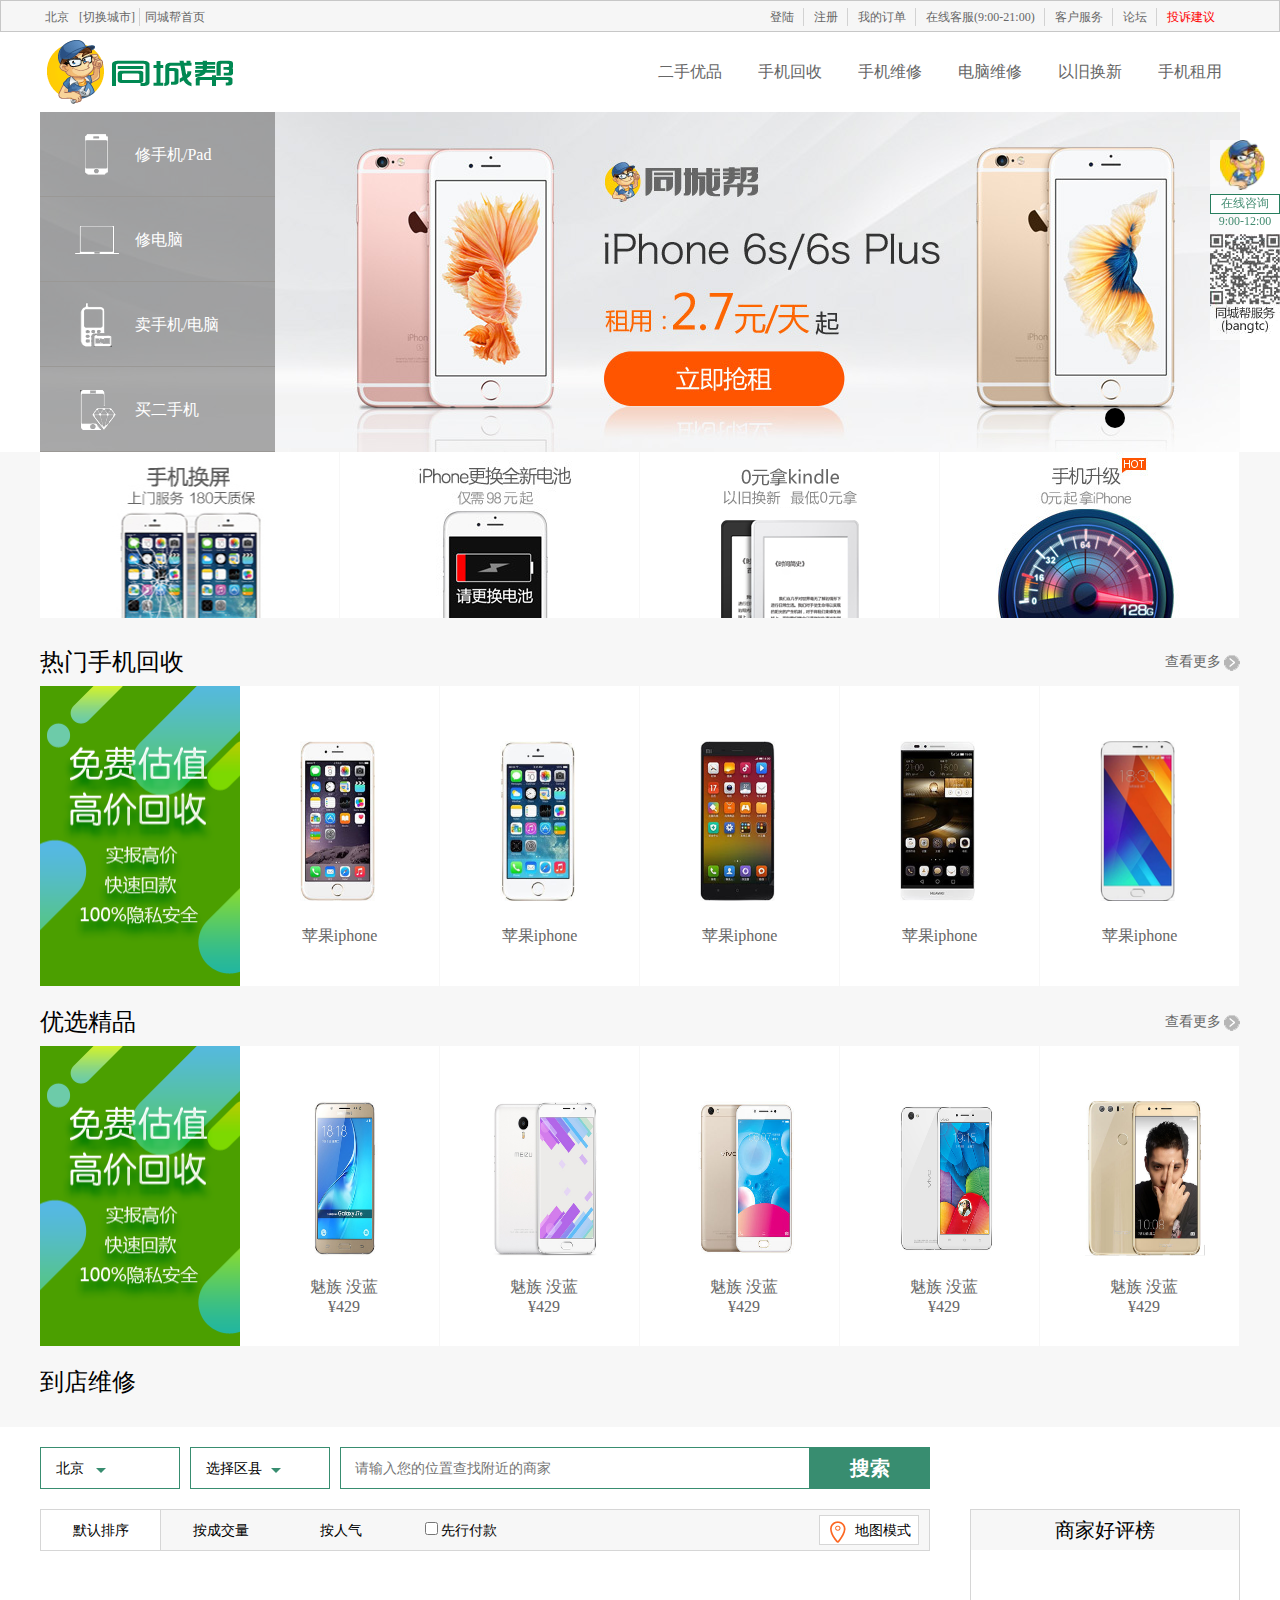
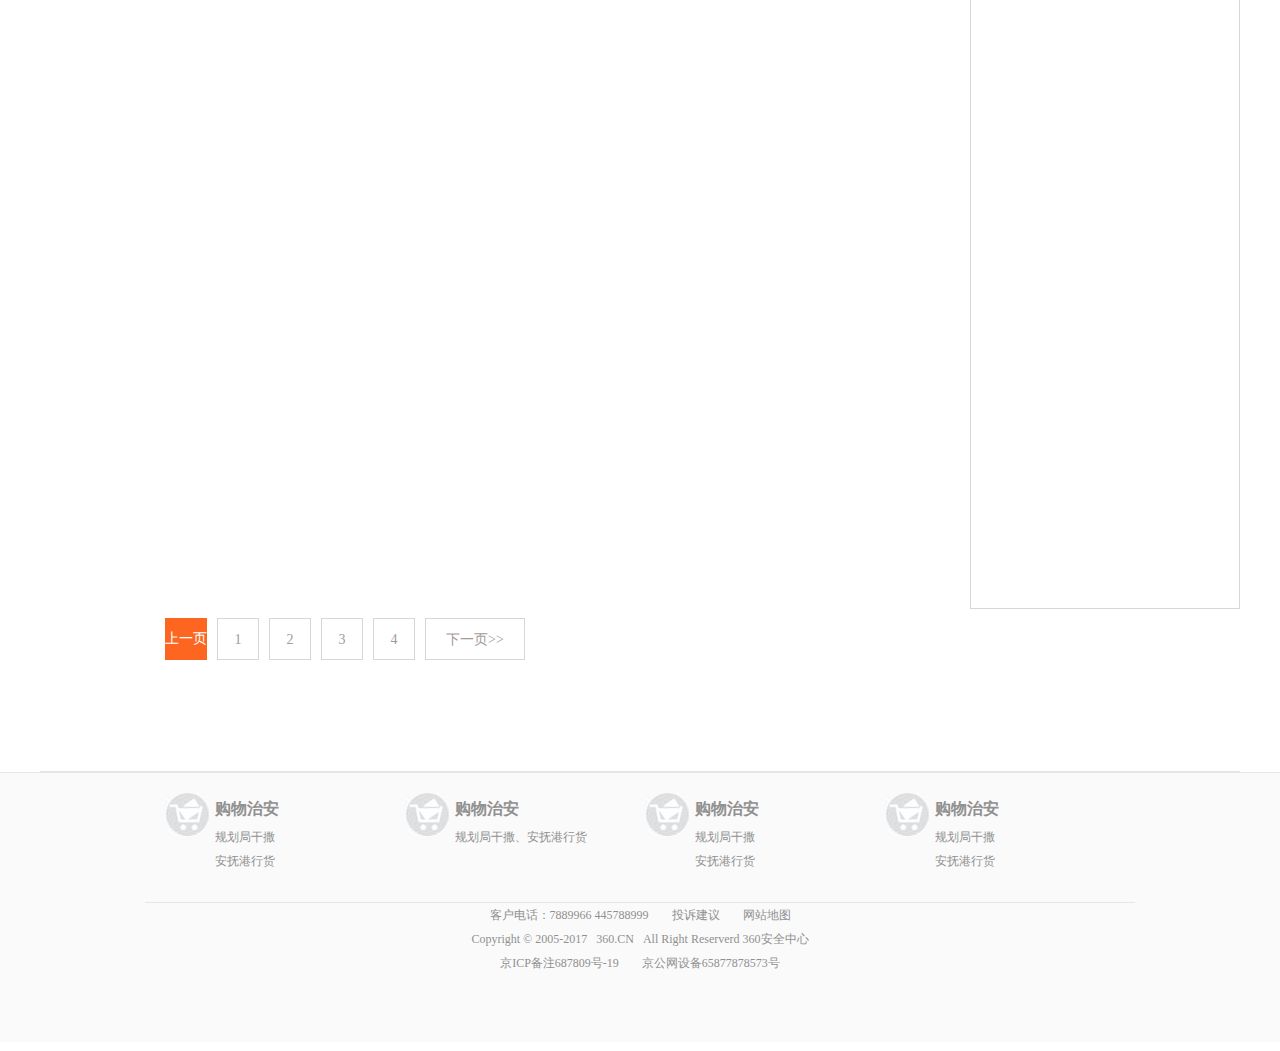
<file: index.html>
<!DOCTYPE html>
<html>
	<head>
		<meta charset="utf-8" />
		<title>同城帮主页</title>
		<link rel="stylesheet" href="css/index.css">
	</head>
	<body>
		<header class="header clearFix">
			<div class="headWidth">
				<div class="city">
					<ul>
						<li>北京</li>
						<li><a href="">[切换城市]</a></li>
						<li><a href="index.html">同城帮首页</a></li>
					</ul>
				</div>
				<div class="list">
					<ul>
						<li><a href="">登陆</a></li>
						<li><a href="">注册</a></li>
						<li><a href="">我的订单</a></li>
						<li><a href="">在线客服</a>(9:00-21:00)</li>
						<li><a href="">客户服务</a></li>
						<li><a href="">论坛</a></li>
						<li><a href="">投诉建议</a></li>
					</ul>
				</div>
			</div>
			
		</header>
		<nav class="width nav">
			<h1>同城帮</h1>
			<ul>
				<li><a href="">二手优品</a></li>
				<li><a href="">手机回收</a></li>
				<li><a href="">手机维修</a></li>
				<li><a href="">电脑维修</a></li>
				<li><a href="">以旧换新</a></li>
				<li><a href="">手机租用</a></li>
			</ul>
		</nav>
		<div class="fixImg">
			<img src="img/1fixImg1.png" alt="Img1">
			<p><a href="">在线咨询</a></p>
			<p class="timeP">9:00-12:00</p>
			<img src="img/1fixImg2.png" alt="Img2">
		</div>
		<div class="banner width">
			<a class="imgA" href="">
				<div class="imgDiv">
					<img src="img/1.jpg" alt="图片">
					<img src="img/2.jpg" alt="图片">
					<img src="img/3.jpg" alt="图片">
					<img src="img/4.jpg" alt="图片">
					<img src="img/1.jpg" alt="图片">
					
				</div>
				<div class="imgCir">
					<span class="imgCir1"></span>
					<span class="imgCir2"></span>
					<span class="imgCir3"></span>
					<span class="imgCir4"></span>
				</div>
			</a>
			<span class="triSpan1"></span>
			<span class="triSpan2"></span>
			<span class="triSpan3"></span>
			<span class="triSpan4"></span>
			<div class="list">
				<ul>
					<li><a href="">修手机/Pad</a></li>
					<li><a href="">修电脑</a></li>
					<li><a href="">卖手机/电脑</a></li>
					<li><a href="">买二手机</a></li>
				</ul>
			</div>
			<div class="list1">
				<div class="listText">
					<p><span>屏幕</span></p>
					<ul>
						<li><a href="">屏碎,但显示正常</a></li>
						<li><a href="">屏不显示或者花屏</a></li>
						<li><a href="">屏幕触摸失灵</a></li>
						<li><a href="">Pad更换屏幕</a></li>
					</ul>
				</div>
				<div class="listText">
					<p><span>电池/充电/开机</span></p>
					<ul>
						<li><a href="">电池问题</a></li>
						<li><a href="">不开机</a></li>
						<li><a href="">充电(连接)问题</a></li>
					</ul>
				</div>
				<div class="listText">
					<p><span>按键</span></p>
					<ul>
						<li><a href="">开关机键失灵</a></li>
						<li><a href="">home键失灵</a></li>
						<li><a href="">音量键失灵</a></li>
						<li><a href="">按键故障</a></li>
					</ul>
				</div>
				<div class="listText">
					<p><span>声音/震动</span></p>
					<ul>
						<li><a href="">开关机键失灵</a></li>
						<li><a href="">home键失灵</a></li>
						<li><a href="">音量键失灵</a></li>
						<li><a href="">按键故障</a></li>
						<li><a href="">音量键失灵</a></li>
						<li><a href="">按键故障</a></li>
					</ul>
				</div>
				<div class="listText">
					<p><span>拍照/录像</span></p>
					<ul>
						<li><a href="">开关机键失灵</a></li>
						<li><a href="">home键失灵</a></li>
						<li><a href="">音量键失灵</a></li>
					</ul>
				</div>
				<div class="listText">
					<p><span>外壳/边框</span></p>
					<ul>
						<li><a href="">home键失灵</a></li>
						<li><a href="">音量键失灵</a></li>
					</ul>
				</div>
				<div class="listText">
					<p><span>进水入也/主板故障</span></p>
					<ul>
						<li><a href="">home键失灵</a></li>
						<li><a href="">音量键失灵</a></li>
					</ul>
				</div>
				<div class="listText">
					<p><span>其他故障</span></p>
					<ul>
						<li><a href="">音量键失灵</a></li>
						<li><a href="">按键故障</a></li>
						<li><a href="">音量键失灵</a></li>
						<li><a href="">按键故障</a></li>
					</ul>
				</div>
				<div class="listText">
					<p><span>个性化服务</span></p>
					<ul>
						<li><a href="">屏碎,但显示正常</a></li>
						<li><a href="">屏不显示或者花屏</a></li>
						<li><a href="">屏幕触摸失灵</a></li>
						<li><a href="">Pad更换屏幕</a></li>
						<li><a href="">屏幕触摸失灵</a></li>
					</ul>
				</div>
			</div>
			<div class="list2">
				<span></span>
				<div class="hotQ">
					<p>热门问题：</p>
					<ul>
						<li><a href="">系统重装</a></li>
						<li><a href="">电脑请回</a></li>
						<li><a href="">系统故障修复</a></li>
						<li><a href="">VR移机/安装</a></li>
						<li><a href="">系统重装</a></li>
						<li><a href="">电脑请回</a></li>
					</ul>
				</div>
				<div class="otherQ">
					<p>其他问题：</p>
					<ul>
						<li><a href="">系统重装</a></li>
						<li><a href="">电脑请回</a></li>
						<li><a href="">系统障复</a></li>
						<li><a href="">移机安装修</a></li>
						<li><a href="">系统重装</a></li>
						<li><a href="">电脑请回</a></li>
						<li><a href="">移机安装修</a></li>
						<li><a href="">系统重装</a></li>
						<li><a href="">电脑请回</a></li>
					</ul>
				</div>
			</div>
			<div class="list3">
				<table cellpadding="0" cellspacing="10px" border="0">
					<tr>
						<td><a href="">联想</a></td>
						<td><a href="">Apple</a></td>
						<td><a href="">三星</a></td>
						<td><a href="">Vivo</a></td>
						<td><a href="">Oppo</a></td>
					</tr>
					<tr>
						<td><a href="">联想</a></td>
						<td><a href="">Apple</a></td>
						<td><a href="">三星</a></td>
						<td><a href="">Vivo</a></td>
						<td><a href="">Oppo</a></td>
					</tr>
					<tr>
						<td><a href="">联想</a></td>
						<td><a href="">Apple</a></td>
						<td><a href="">三星</a></td>
						<td><a href="">Vivo</a></td>
						<td><a href="">Oppo</a></td>
					</tr>
					<tr>
						<td><a href="">联想</a></td>
						<td><a href="">Apple</a></td>
						<td><a href="">三星</a></td>
						<td><a href="">Vivo</a></td>
						<td><a href="">Oppo</a></td>
					</tr>
					<tr>
						<td><a href="">联想</a></td>
						<td><a href="">Apple</a></td>
						<td><a href="">三星</a></td>
						<td><a href="">Vivo</a></td>
						<td><a href="">Oppo</a></td>
					</tr>
					<tr>
						<td><a href="">联想</a></td>
						<td><a href="">Apple</a></td>
						<td><a href="">三星</a></td>
						<td><a href="">Vivo</a></td>
						<td></td>
					</tr>
				</table>
			</div>
			<div class="list4">
				<table cellpadding="0" cellspacing="10px" border="0">
					<tr>
						<td><a href="">联想</a></td>
						<td><a href="">Apple</a></td>
						<td><a href="">三星</a></td>
						<td><a href="">Vivo</a></td>
						<td><a href="">Oppo</a></td>
					</tr>
					<tr>
						<td><a href="">联想</a></td>
						<td><a href="">Apple</a></td>
						<td><a href="">三星</a></td>
						<td><a href="">Vivo</a></td>
						<td><a href="">Oppo</a></td>
					</tr>
					<tr>
						<td><a href="">联想</a></td>
						<td><a href="">Apple</a></td>
						<td><a href="">三星</a></td>
						<td><a href="">Vivo</a></td>
						<td><a href="">Oppo</a></td>
					</tr>
					<tr>
						<td><a href="">联想</a></td>
						<td><a href="">Apple</a></td>
						<td><a href="">三星</a></td>
						<td></td>
						<td></td>
					</tr>
				</table>
			</div>
		</div>
		<div class="main">
			<div class="mainImg width">
				<a href="#"><img src="img/4mainImg1.jpg" alt="Img1"></a>
				<a href="#"><img src="img/4mainImg2.jpg" alt="Img2"></a>
				<a href="#"><img src="img/4mainImg3.png" alt="Img3"></a>
				<a href="#"><img src="img/4mainImg4.jpg" alt="Img4"></a>
			</div>
			<div class="phoneRecy width">
				<div class="title">
					<h2>热门手机回收</h2>
					<p><a href="">查看更多</a></p>
				</div>
				<div class="imgs">
					<a href="#">
						<img src="img/4mainRecy0.png" alt="Recy0">
					</a>
					<a href="#">
						<img src="img/4mainRecy1.jpg" alt="Recy1">
						<p>苹果iphone</p>
					</a>
					<a href="#">
						<img src="img/4mainRecy2.jpg" alt="Recy2">
						<p>苹果iphone</p>
					</a>
					<a href="#">
						<img src="img/4mainRecy3.jpg" alt="Recy2">
						<p>苹果iphone</p>
					</a>
					<a href="#">
						<img src="img/4mainRecy4.jpg" alt="Recy2">
						<p>苹果iphone</p>
					</a>
					<a href="#">
						<img src="img/4mainRecy5.png" alt="Recy2">
						<p>苹果iphone</p>
					</a>
				</div>
			</div>
			<div class="goodsSele width">
				<div class="title">
					<h2>优选精品</h2>
					<p><a href="">查看更多</a></p>
				</div>
				<div class="imgs">
					<a href="#">
						<img src="img/4mainRecy0.png" alt="Recy0">
					</a>
					<a href="#">
						<img src="img/4mainSele1.jpg" alt="Sele1">
						<div class="price">
							<p>魅族 没蓝</p>
							<p>&yen;429</p>
						</div>
					</a>
					<a href="#">
						<img src="img/4mainSele2.jpg" alt="Sele2">
						<div class="price">
							<p>魅族 没蓝</p>
							<p>&yen;429</p>
						</div>
					</a>
					<a href="#">
						<img src="img/4mainSele3.jpg" alt="Sele3">
						<div class="price">
							<p>魅族 没蓝</p>
							<p>&yen;429</p>
						</div>
					</a>
					<a href="#">
						<img src="img/4mainSele4.jpg" alt="Sele4">
						<div class="price">
							<p>魅族 没蓝</p>
							<p>&yen;429</p>
						</div>
					</a>
					<a href="#">
						<img src="img/4mainSele5.png" alt="Sele5">
						<div class="price">
							<p>魅族 没蓝</p>
							<p>&yen;429</p>
						</div>
					</a>
				</div>
			</div>
			<div class="mainNext width">
				<div class="title">
					<h2>到店维修</h2>
				</div>
			</div>
		</div>
		<div class="mainShop width">
			<div class="shopSear">
				<p class="province">北京<span></span></p>
				<p class="areaSele">选择区县<span></span></p>
				<div class="addrSear">
					<input type="text" placeholder="请输入您的位置查找附近的商家">
					<button>搜索</button>
				</div>
			</div>
			<div class="shopSear1">
				<div class="cityList">
					<span>城市列表</span>
					<button>关闭 X</button>
				</div>
				<div class="cities">
					<div class="cities1">
						<p>热门</p>
						<ul>
							<li><a href="#">北京</a></li>
							<li><a href="#">郑州</a></li>
							<li><a href="#">河北</a></li>
							<li><a href="#">苏州</a></li>
							<li><a href="#">北京</a></li>
							<li><a href="#">郑州</a></li>
							<li><a href="#">河北</a></li>
							<li><a href="#">苏州</a></li>
							<li><a href="#">北京</a></li>
							<li><a href="#">郑州</a></li>
							<li><a href="#">河北</a></li>
							<li><a href="#">苏州</a></li>
							<li><a href="#">北京</a></li>
							<li><a href="#">郑州</a></li>
							<li><a href="#">河北</a></li>
							<li><a href="#">苏州</a></li>
						</ul>
					</div>
					<div class="cities2">
						<p>拼音</p>
						<div class="aphCity">
							<ul class="aph">
								<li><a href="#">A</a></li>
								<li><a href="#">B</a></li>
								<li><a href="#">C</a></li>
								<li><a href="#">D</a></li>
								<li><a href="#">E</a></li>
							</ul>
							<ul class="cityName">
								<li><a href="#">安阳</a></li>
								<li><a href="#">安庆</a></li>
								<li><a href="#">鞍山</a></li>
								<li><a href="#">安康</a></li>
								<li><a href="#">安庆</a></li>
								<li><a href="#">安阳</a></li>
								<li><a href="#">安庆</a></li>
								<li><a href="#">鞍山</a></li>
								<li><a href="#">安康</a></li>
								<li><a href="#">安庆</a></li>
								<li><a href="#">安阳</a></li>
								<li><a href="#">安庆</a></li>
								<li><a href="#">鞍山</a></li>
								<li><a href="#">安康</a></li>
								<li><a href="#">安庆</a></li>
							</ul>
						</div>
					</div>
					
				</div>
			</div>
			<div class="shopSear2"></div>
			<div class="shopSear3">
				<p>可以搜索您所在的校区、写字楼。可以搜索您所在的校区、写字楼</p>
			</div>
			<div class="shopSort width">
				<div class="shopSortLeft">
					<div class="sortSear">
						<ul>
							<li><a href="#">默认排序</a></li>
							<li><a href="#">按成交量</a></li>
							<li><a href="#">按人气</a></li>
							<li>
								<input type="checkbox" value="先行付款" id="pay">
								<label for="pay">先行付款</label>
							</li>
						</ul>
						<p class="map"><a href="javascript:void(0)">地图模式</a></p>
						
					</div>
					<div class="shopData">
						<div class="shopList">
							<ul>
								<!-- <li>
									<div class="shopInfo">
										<a class="shopicoA" href="">
											<img src="img/6tryLi1.png" alt="">
										</a>
										<div class="shopInfoLeft">
											<h4>
												<a href=""></a>
											</h4>
											<p></p>
											<p></p>
										</div>
										
									</div>
									<div class="shopOther">
										<p>先行付款</p>
										<p>同城帮认证</p>
										<p class="shopPop">人气：
										<span></span>次浏览</p>
										<a href="">进入店铺</a>
									</div>
								</li> -->
							</ul>
							
						</div>
						<div class='page'>
							<ul>
								<li><a href="javascript:void(0)">上一页&gt;&gt;</a></li>
								<li><a href="javascript:void(0)">1</a></li>
								<li><a href="javascript:void(0)">2</a></li>
								<li><a href="javascript:void(0)">3</a></li>
								<li><a href="javascript:void(0)">4</a></li>
								<!-- <li><a href="#">5</a></li>
								<li><a href="#">6</a></li>
								<li><a href="#">7</a></li>
								<li><a href="#">8</a></li>
								<li><a href="#">9</a></li>
								<li><a href="#">10</a></li> -->
								<li><a href="javascript:void(0)">下一页&gt;&gt;</a></li>
							</ul>
						</div>
					</div>
				</div>
				<div class="shopSortRight">
					<h3>商家好评榜</h3>
				</div>
			</div>
		</div>
		<div class="mapSear">
			<div class="mapMap">
				<div class="mapShop">
					<div class="mapName">
						<h4>高德地图</h4>
						<button></button>
					</div>
					<div id="mapCont"></div>
				</div>
			</div>
		</div>
		<iframe src="footer.html" frameborder="0" class="footIframe"></iframe>
		<div class="toTop">
			回顶部
		</div>
	</body>
	<script type="text/javascript" src="http://webapi.amap.com/maps?v=1.3&key=a725d43911482faf05f4989fea7f2c19"></script>
	<script type="text/javascript" src="js/jquery-2.1.1.js"></script>
	<script type="text/javascript" src="js/index.js"></script>
	<script type="text/javascript" src="js/jquery.easing.1.3.js"></script>
</html>
</file>
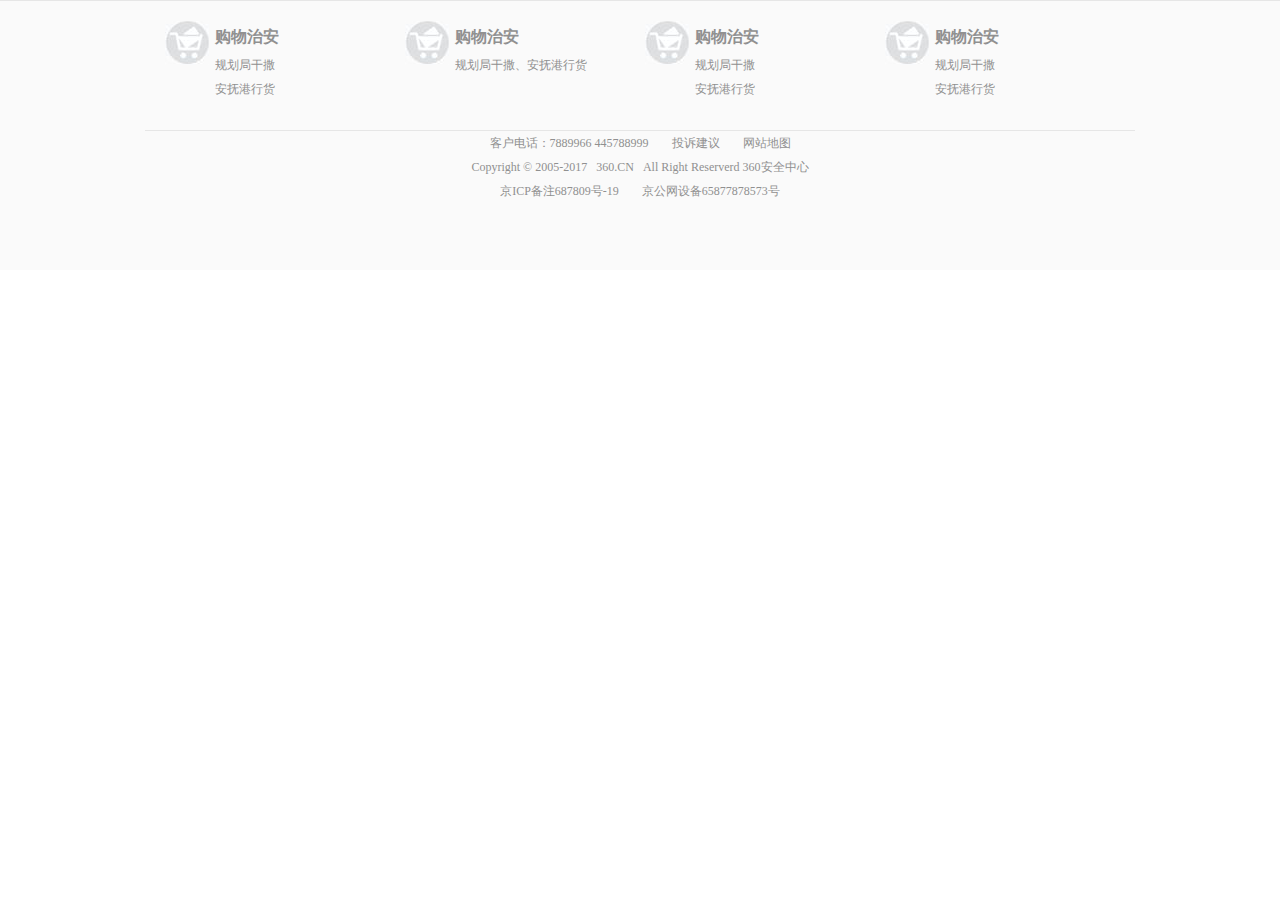
<file: footer.html>
<!DOCTYPE html>
<html lang="en">
<head>
	<meta charset="UTF-8">
	<title>footer</title>
	<link rel="stylesheet" href="css/global.css">
	<link rel="stylesheet" href="css/footer.css">
</head>
<body>
<div class="footWidth">
	<div class="foot width">
		<div class="linkIco">
			<div class="linkText">
				<p class="imgP"></p>
				<div class="textP">
					<h4>购物治安</h4>
					<ul>
						<li><a href="javascript:void(0)">规划局干撒</a></li>
						<li><a href="javascript:void(0)">安抚港行货</a></li>
					</ul>
				</div>
			</div>
			<div class="linkText">
				<p class="imgP"></p>
				<div class="textP">
					<h4>购物治安</h4>
					<ul>
						<li><a href="javascript:void(0)">规划局干撒、安抚港行货</a></li>
					</ul>
				</div>
			</div>
			<div class="linkText">
				<p class="imgP"></p>
				<div class="textP">
					<h4>购物治安</h4>
					<ul>
						<li><a href="javascript:void(0)">规划局干撒</a></li>
						<li><a href="javascript:void(0)">安抚港行货</a></li>
					</ul>
				</div>
			</div>
			<div class="linkText">
				<p class="imgP"></p>
				<div class="textP">
					<h4>购物治安</h4>
					<ul>
						<li><a href="javascript:void(0)">规划局干撒</a></li>
						<li><a href="javascript:void(0)">安抚港行货</a></li>
					</ul>
				</div>
			</div>
		</div>
		<footer class="footer">
			<address>
				<span>客户电话：7889966 445788999</span>
				<a href="javascript:void(0)">投诉建议</a>
				<a href="javascript:void">网站地图</a>
			</address>	
			<address>
				Copyright &copy; 2005-2017 &nbsp;&nbsp;360.CN &nbsp;&nbsp;All Right Reserverd 360安全中心
			</address>
			<address>
				<a href="javascript:void">京ICP备注687809号-19</a>
				<span>京公网设备65877878573号</span>
			</address>
		</footer>
	</div>
</div>
</body>
</html>
</file>
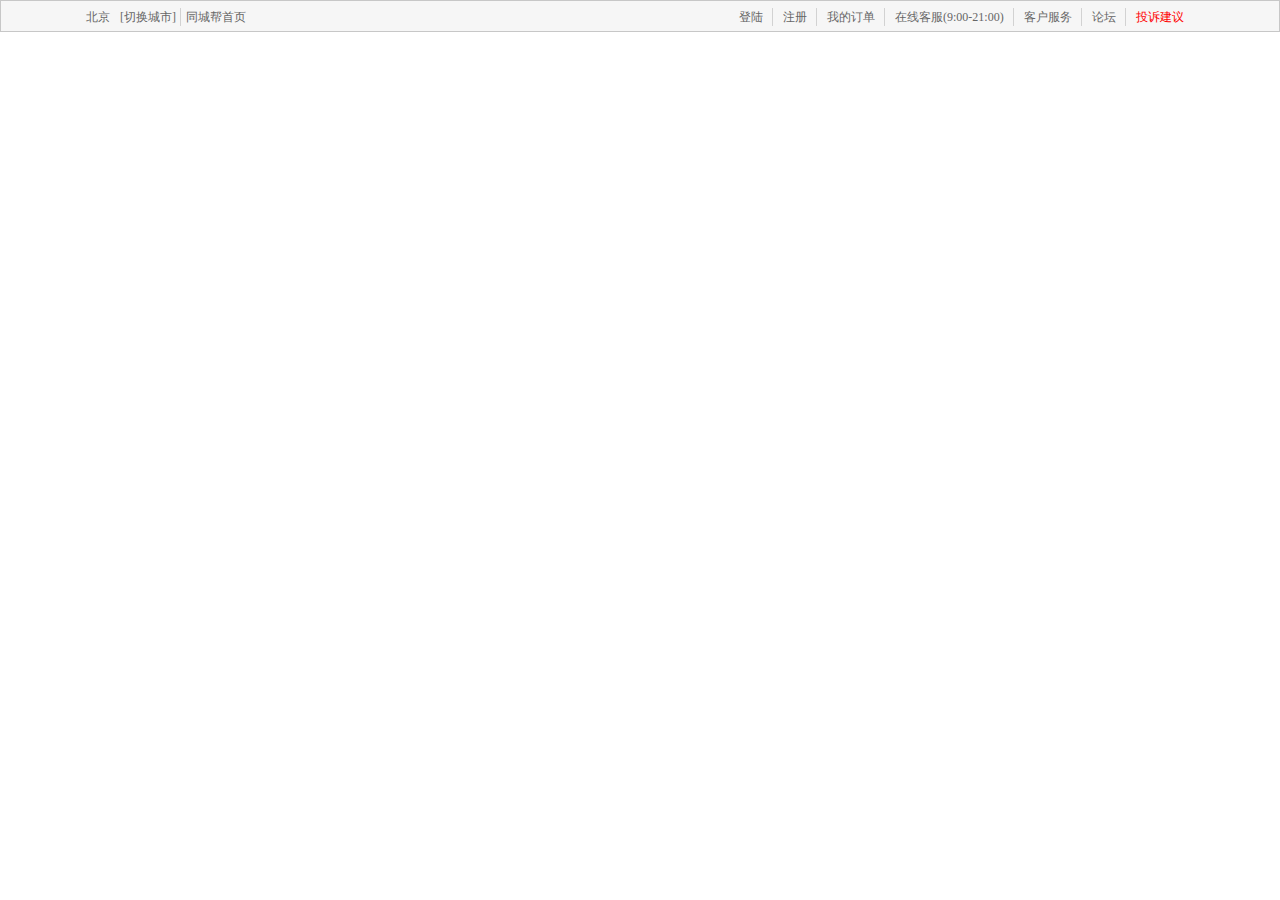
<file: header.html>
<!DOCTYPE html>
<html lang="en">
<head>
	<meta charset="UTF-8">
	<title>header</title>
	<link rel="stylesheet" href="css/global.css">
	<link rel="stylesheet" href="css/header.css">
</head>
<body>
	<header class="header clearFix">
			<div class="city">
				<ul>
					<li>北京</li>
					<li><a href="">[切换城市]</a></li>
					<li><a href="index.html">同城帮首页</a></li>
				</ul>
			</div>
			<div class="list">
				<ul>
					<li><a href="">登陆</a></li>
					<li><a href="">注册</a></li>
					<li><a href="">我的订单</a></li>
					<li><a href="">在线客服</a>(9:00-21:00)</li>
					<li><a href="">客户服务</a></li>
					<li><a href="">论坛</a></li>
					<li><a href="">投诉建议</a></li>
				</ul>
			</div>
		</header>
</body>
</html>
</file>
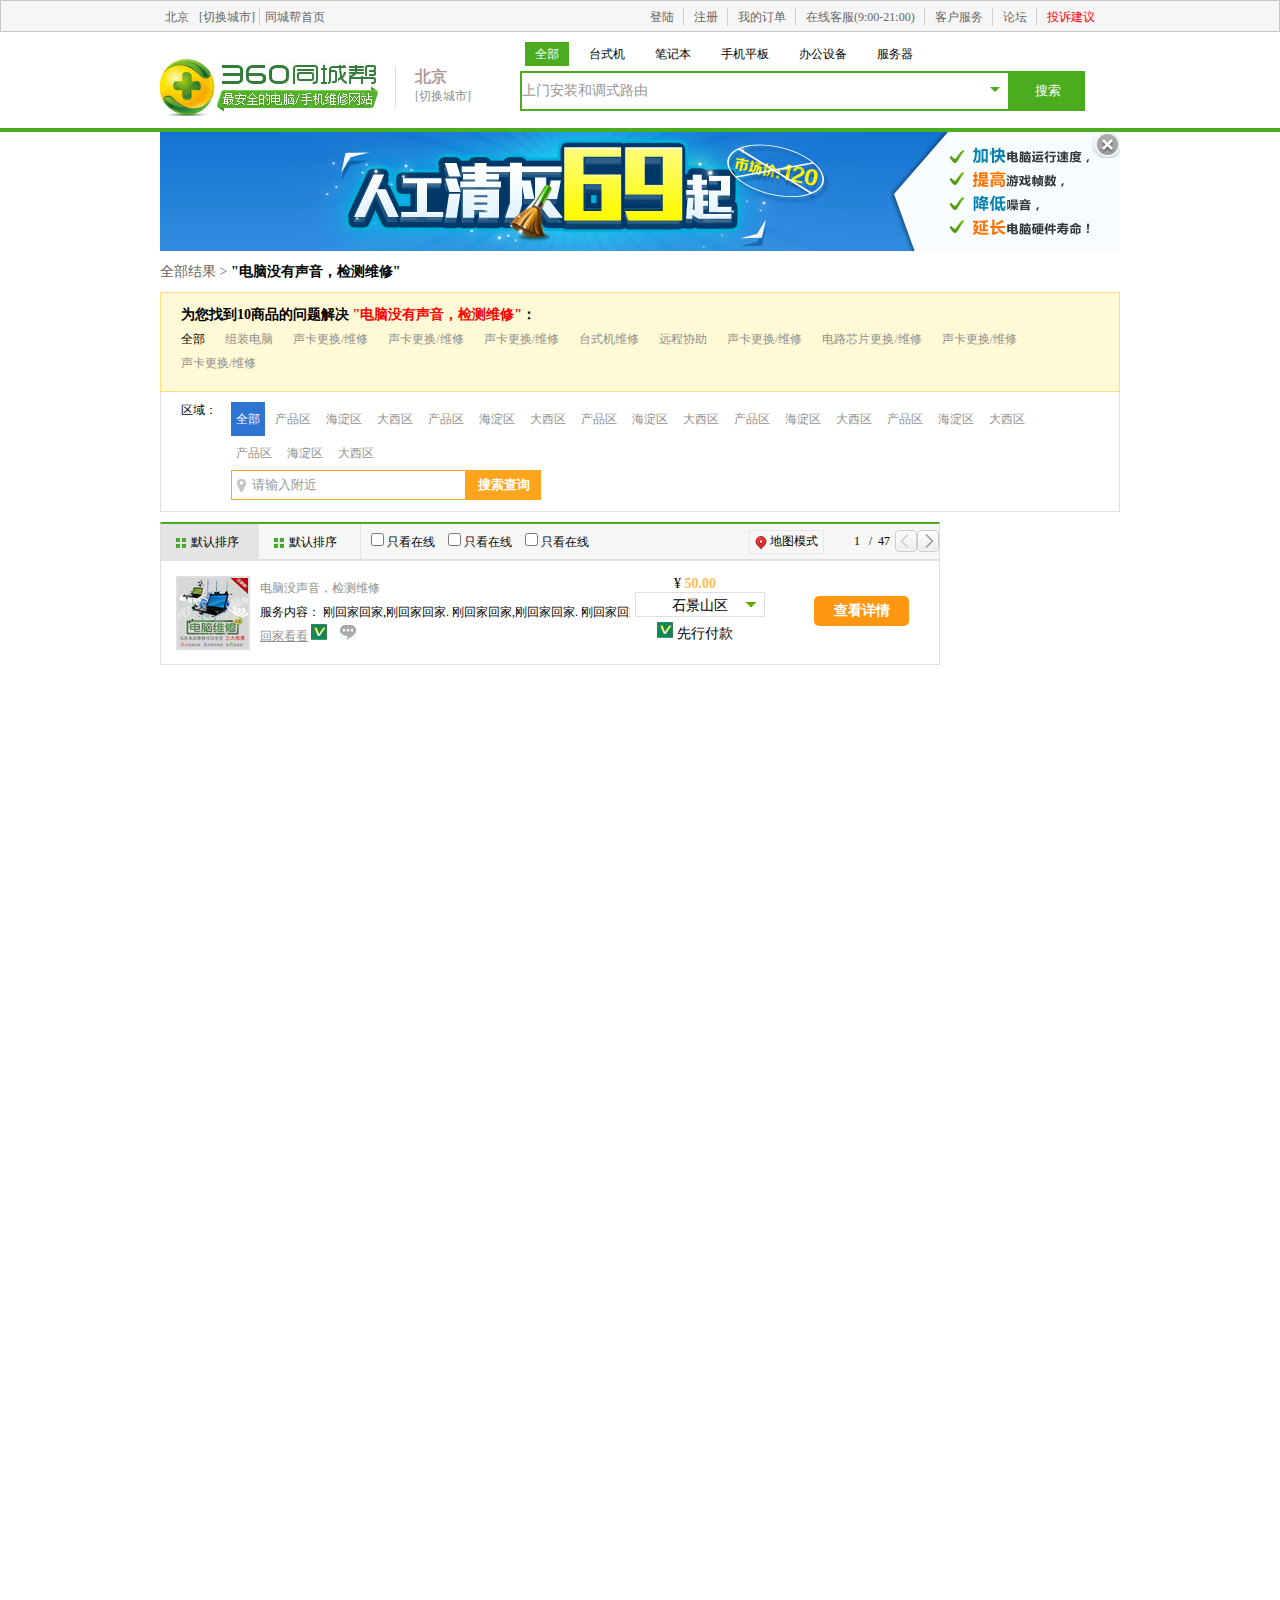
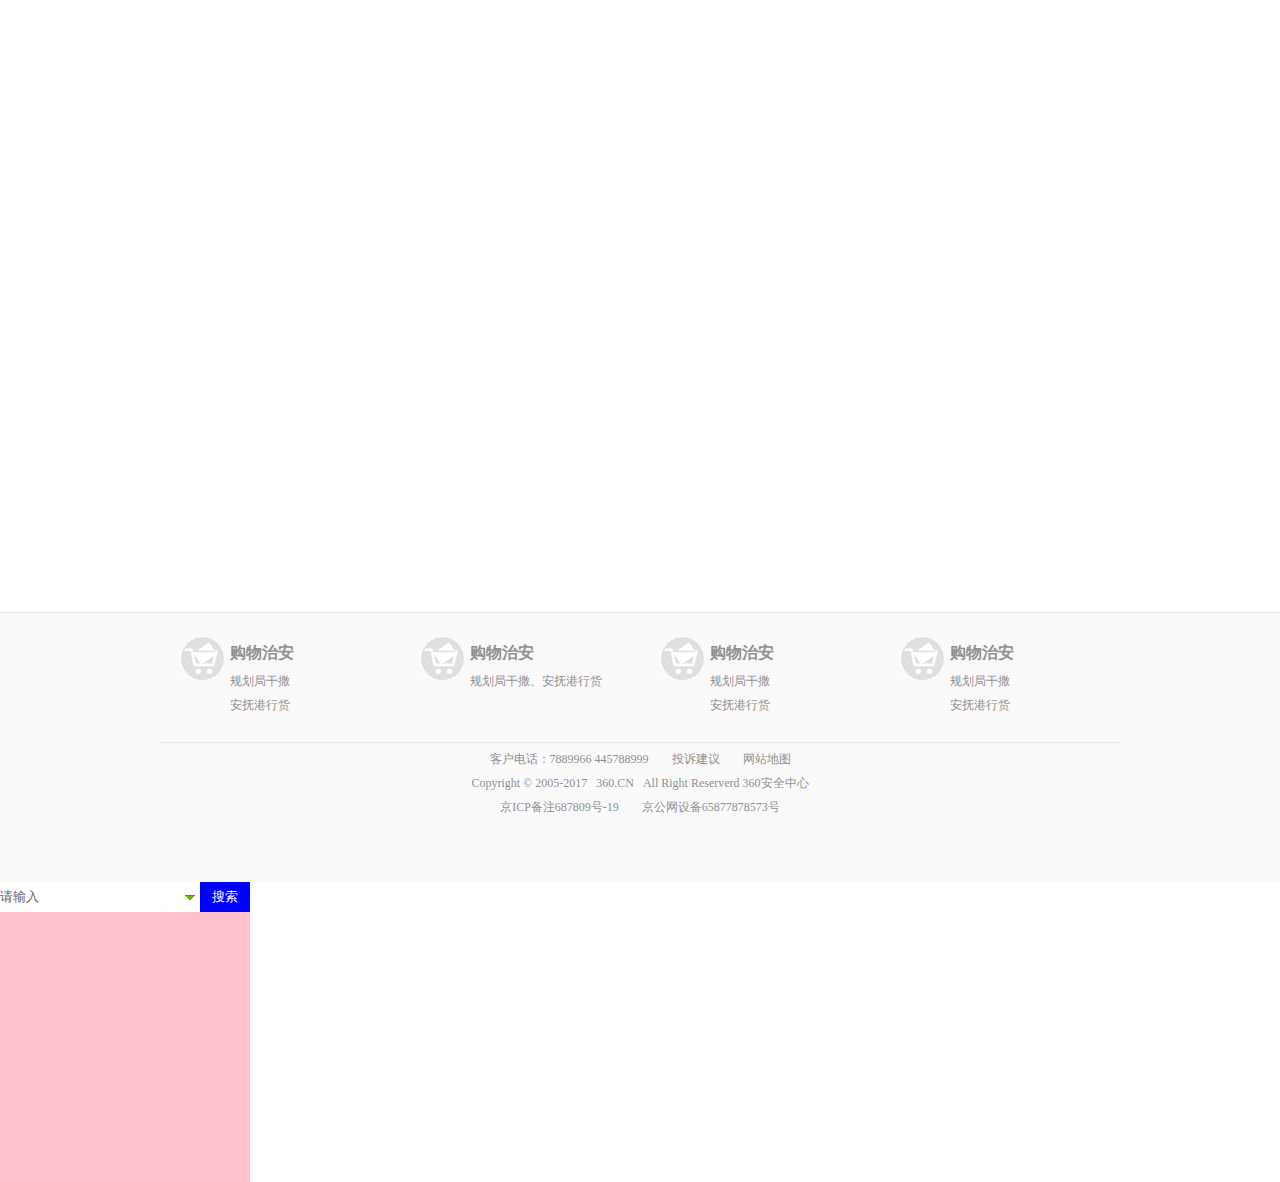
<file: sear.html>
<!DOCTYPE html>
<html lang="en">
<head>
	<meta charset="UTF-8">
	<title>sear</title>
	<link rel="stylesheet" href="css/global.css">
	<link rel="stylesheet" href="css/sear.css">
	<link rel="stylesheet" href="css/suggest.css">
</head>
<body>
	<!-- 头部 -->
	<header class="header clearFix">
		<div class="headWidth">
			<div class="city">
				<ul>
					<li>北京</li>
					<li><a href="">[切换城市]</a></li>
					<li><a href="index.html">同城帮首页</a></li>
				</ul>
			</div>
			<div class="list">
				<ul>
					<li><a href="">登陆</a></li>
					<li><a href="">注册</a></li>
					<li><a href="">我的订单</a></li>
					<li><a href="">在线客服</a>(9:00-21:00)</li>
					<li><a href="">客户服务</a></li>
					<li><a href="">论坛</a></li>
					<li><a href="">投诉建议</a></li>
				</ul>
			</div>
		</div>
	</header>
	<!-- 店铺搜索 -->
	<div class="shopSear">
		<div class="sear clearFix">
			<h1>360同城帮</h1>
			<div class="city">
				<p>北京</p>
				<a href="javascript:void">[切换城市]</a>
			</div>
			<div class="searText">
				<ul class="listSear clearFix">
					<li><a href="#">全部</a></li>
					<li><a href="#">台式机</a></li>
					<li><a href="#">笔记本</a></li>
					<li><a href="#">手机平板</a></li>
					<li><a href="#">办公设备</a></li>
					<li><a href="#">服务器</a></li>
				</ul>
				<input  id="iptSear" type="text" value="上门安装和调式路由">
				<span class="spanTri" id="span000"></span>
				<button>搜索</button>
				<div class="iptSear1">
					<ul class="listSear1">
						<li><span>1</span><a href="javascript:void">电脑清灰</a></li>
						<li><span>2</span><a href="javascript:void">安装路由</a></li>
						<li><span>3</span><a href="javascript:void">电脑清灰安装路由</a></li>
						<li><span>4</span><a href="javascript:void">电脑清灰安装路由，电脑清灰安装路由</a></li>
						<li><span>5</span><a href="javascript:void">电脑清灰，脑清灰安装路由</a></li>
						<li><span>6</span><a href="javascript:void">电脑清灰，脑清灰安装路由</a></li>
						<li><span>7</span><a href="javascript:void">电脑清灰，脑清灰安装路由</a></li>
						<li><span>8</span><a href="javascript:void">电脑清灰安装路由，电脑清灰安装路由</a></li>
					</ul>
				</div>
				<div class="iptSear2">
					<ul>
						<!-- <li><a href="javascript:void">红敷地发</a></li> -->
					</ul>
				</div>
			</div>
		</div>
	</div>
	<!-- 广告 -->
	<div class="banner">
		<a href="javascript:void">
			<img src="img/10sear2.png" alt="图片">
		</a>
		<button></button>
	</div>
	<!-- 搜索分类 -->
	<div class="searSort">
		<div class="allRes">
			<p>
				全部结果 > <strong>"电脑没有声音，检测维修"</strong>
			</p>
		</div>
		<div class="allQue">
			<p>
				为您找到10商品的问题解决
				<strong>"电脑没有声音，检测维修"</strong>：
			</p>
			<ul class="clearFix">
				<li>全部</li>
				<li><a href="javascript:void">组装电脑</a></li>
				<li><a href="javascript:void">声卡更换/维修</a></li>
				<li><a href="javascript:void">声卡更换/维修</a></li>
				<li><a href="javascript:void">声卡更换/维修</a></li>
				<li><a href="javascript:void">台式机维修</a></li>
				<li><a href="javascript:void">远程协助</a></li>
				<li><a href="javascript:void">声卡更换/维修</a></li>
				<li><a href="javascript:void">电路芯片更换/维修</a></li>
				<li><a href="javascript:void">声卡更换/维修</a></li>
				<li><a href="javascript:void">声卡更换/维修</a></li>
			</ul>
		</div>
		<div class="allAera clearFix">
			<div class="aera">区域：</div>
			<div class="aeraText">
				<ul class="clearFix">
					<li><a href="javascript:void">全部</a></li>
					<li><a href="javascript:void">产品区</a></li>
					<li><a href="javascript:void">海淀区</a></li>
					<li><a href="javascript:void">大西区</a></li>
					<li><a href="javascript:void">产品区</a></li>
					<li><a href="javascript:void">海淀区</a></li>
					<li><a href="javascript:void">大西区</a></li>
					<li><a href="javascript:void">产品区</a></li>
					<li><a href="javascript:void">海淀区</a></li>
					<li><a href="javascript:void">大西区</a></li>
					<li><a href="javascript:void">产品区</a></li>
					<li><a href="javascript:void">海淀区</a></li>
					<li><a href="javascript:void">大西区</a></li>
					<li><a href="javascript:void">产品区</a></li>
					<li><a href="javascript:void">海淀区</a></li>
					<li><a href="javascript:void">大西区</a></li>
					<li><a href="javascript:void">产品区</a></li>
					<li><a href="javascript:void">海淀区</a></li>
					<li><a href="javascript:void">大西区</a></li>
				</ul>
				<div class="aeraSear clearFix">
					<input type="text" id="iptAeraSear" value="请输入附近">
					<button>搜索查询</button>
				</div>

				<div class="aeraSear1">
					<p>请输入附近的商品，点名下去，等的呢个。请输入附近的商品，</p>
				</div>
				<div class="aeraSear2">
					<ul class="sear2List">
						
					</ul>
				</div>
			</div>
		</div>
	</div>
	<div class="main clearFix">
		<div class="mainLeft">
			<div class="rankSort">
				<div class="list">
					<ul>
						<li class="clearFix">
							<span></span>
							<span>默认排序</span>
						</li>
						<li class="clearFix">
							<span></span>
							<span>默认排序</span>
						</li>
					</ul>
				</div>
				<div class="iptCheck">
					<input type="checkbox" id="chk1">
					<label for="chk1">只看在线</label>
					<input type="checkbox" id="chk2">
					<label for="chk2">只看在线</label>
					<input type="checkbox" id="chk3">
					<label for="chk3">只看在线</label>
				</div>
				<!-- 以下两个要反着写 -->
				<div class="page clearFix">
					<span class="picNext"></span>
					<span class="picBefore"></span>
					<span>47</span>
					<span class="line">/</span>
					<span>1</span>
				</div>
				<div class="map">
					<p>地图模式</p>
				</div>
			</div>
			<div class="leftList">
				<ul class="ulList">
					<li>
					<!-- 一 -->
						<a class="imgA" href="javascript:void">
							<img src="img/10sear9.png" alt="图片">
						</a>
					<!-- 2 -->
						<div class="question">
							<p>
								<a href="javascript:void">电脑没声音，检测维修</a>
							</p>
							<p>服务内容：
								<span class="serverText">
									刚回家回家,刚回家回家.
									刚回家回家,刚回家回家.
									刚回家回家,刚回家回家.
									刚回家回家,刚回家回家.
								</span>
							</p>
							<p>
								<a href="javascript:void">回家看看</a>
								<img class="imgV" src="img/6shopData1.png" alt="">
								<a href="javascript:void">
									<img src="img/9shop_12.jpg" alt="">
								</a>
							</p>
						</div>
					<!-- 3 -->
						<div class="aeraDetail">
							<p>&yen; <span class="price">50.00</span></p>
							<div class="aeraList">
								<p>石景山区</p>
							</div>
							<div class="showList">
								<ul>
									<li>校区</li>
									<li>小区</li>
									<li>村庄</li>
								</ul>
							</div>
							<p class="payP">
								<img src="img/6shopData1.png" alt="">
								<span>先行付款</span>
							</p>
						</div>
					<!-- 4 -->
						<div class="searDetail">
							<a href="javascript:void">查看详情</a>
						</div>
					</li>
				</ul>
			</div>
			<div class="shopList"></div>
		</div>
		<div class="mainRight"></div>
	</div>
	


	<div class="footWidth">
	<div class="foot">
		<div class="linkIco">
			<div class="linkText">
				<p class="imgP"></p>
				<div class="textP">
					<h4>购物治安</h4>
					<ul>
						<li><a href="javascript:void(0)">规划局干撒</a></li>
						<li><a href="javascript:void(0)">安抚港行货</a></li>
					</ul>
				</div>
			</div>
			<div class="linkText">
				<p class="imgP"></p>
				<div class="textP">
					<h4>购物治安</h4>
					<ul>
						<li><a href="javascript:void(0)">规划局干撒、安抚港行货</a></li>
					</ul>
				</div>
			</div>
			<div class="linkText">
				<p class="imgP"></p>
				<div class="textP">
					<h4>购物治安</h4>
					<ul>
						<li><a href="javascript:void(0)">规划局干撒</a></li>
						<li><a href="javascript:void(0)">安抚港行货</a></li>
					</ul>
				</div>
			</div>
			<div class="linkText">
				<p class="imgP"></p>
				<div class="textP">
					<h4>购物治安</h4>
					<ul>
						<li><a href="javascript:void(0)">规划局干撒</a></li>
						<li><a href="javascript:void(0)">安抚港行货</a></li>
					</ul>
				</div>
			</div>
		</div>
		<footer class="footer">
			<address>
				<span>客户电话：7889966 445788999</span>
				<a href="javascript:void(0)">投诉建议</a>
				<a href="javascript:void">网站地图</a>
			</address>	
			<address>
				Copyright &copy; 2005-2017 &nbsp;&nbsp;360.CN &nbsp;&nbsp;All Right Reserverd 360安全中心
			</address>
			<address>
				<a href="javascript:void">京ICP备注687809号-19</a>
				<span>京公网设备65877878573号</span>
			</address>
		</footer>
	</div>
</div>

<div class="trySear"></div>
<div class="toTop">
	回顶部
</div>



</body>
<script type="text/javascript" src="js/jquery-2.1.1.js"></script>
<script type="text/javascript" src="js/suggest.js"></script>
<script type="text/javascript" src="js/sear.js"></script>
</html>
</file>
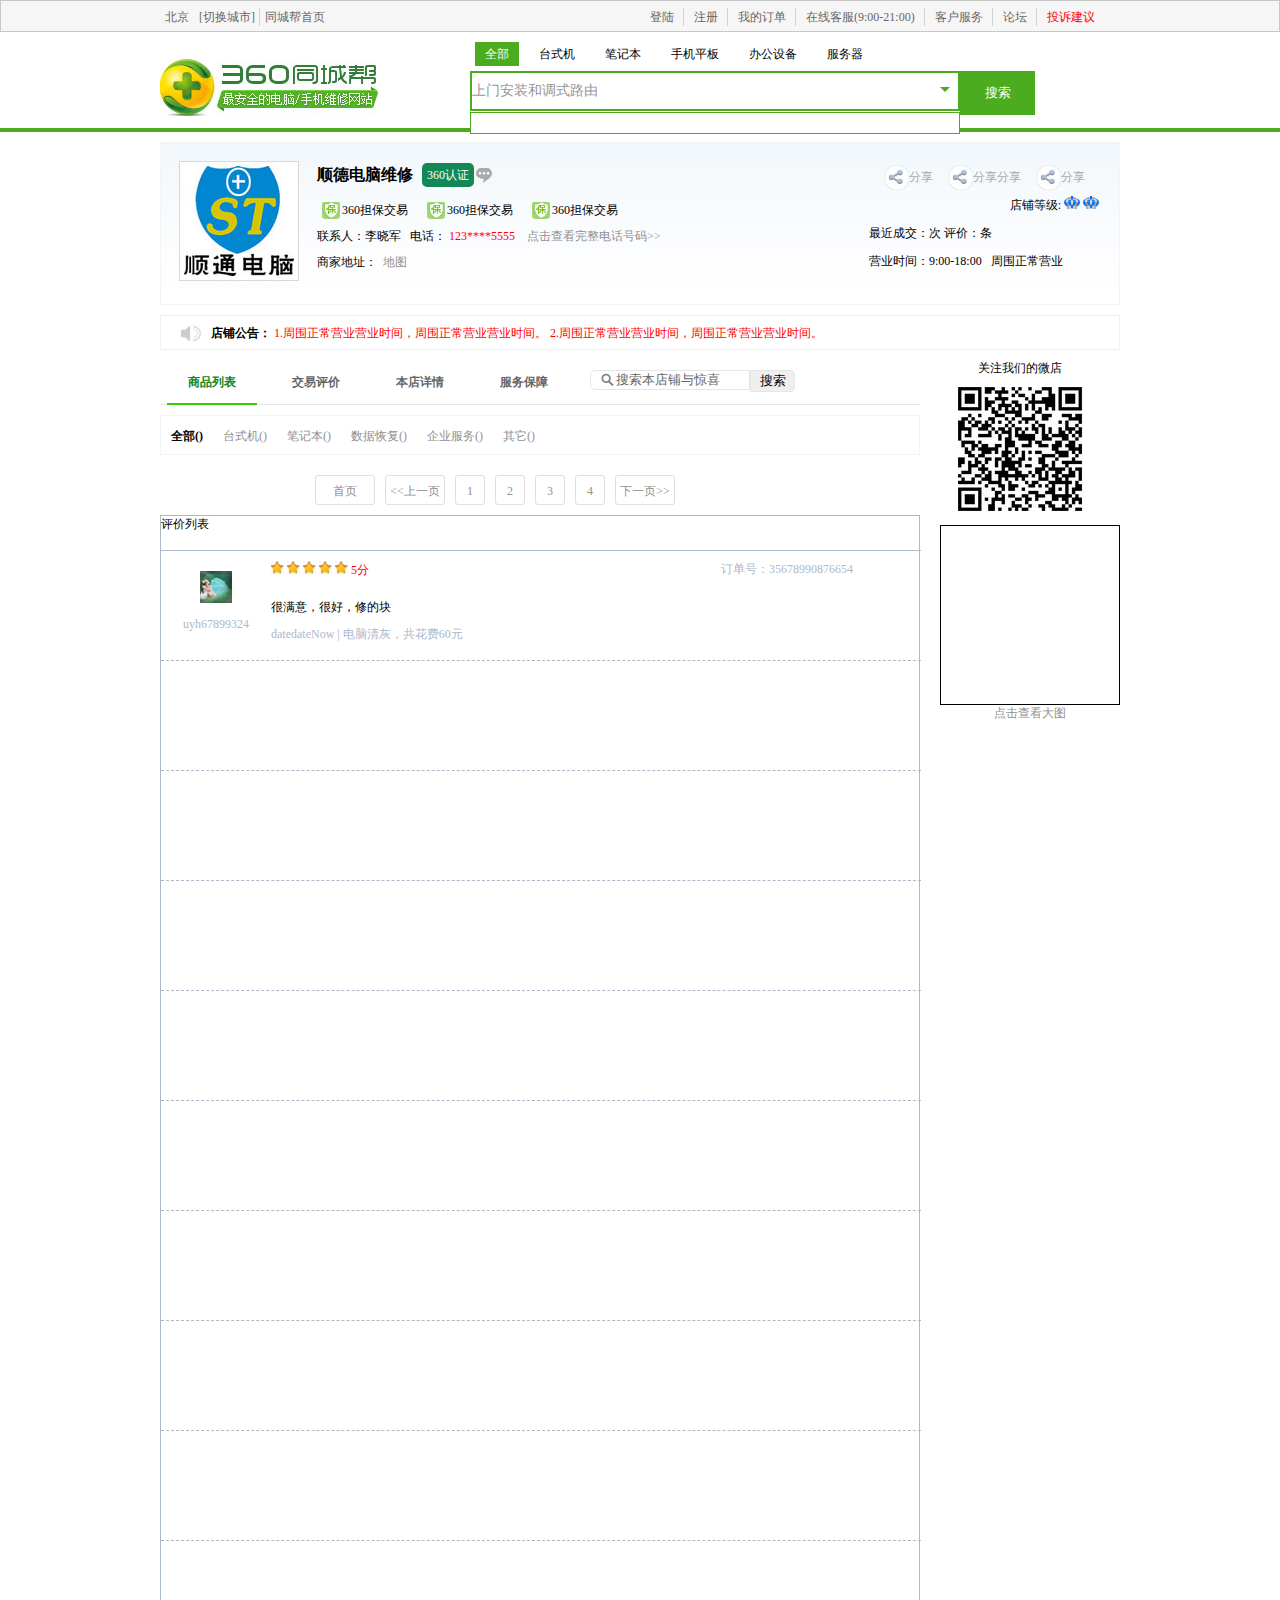
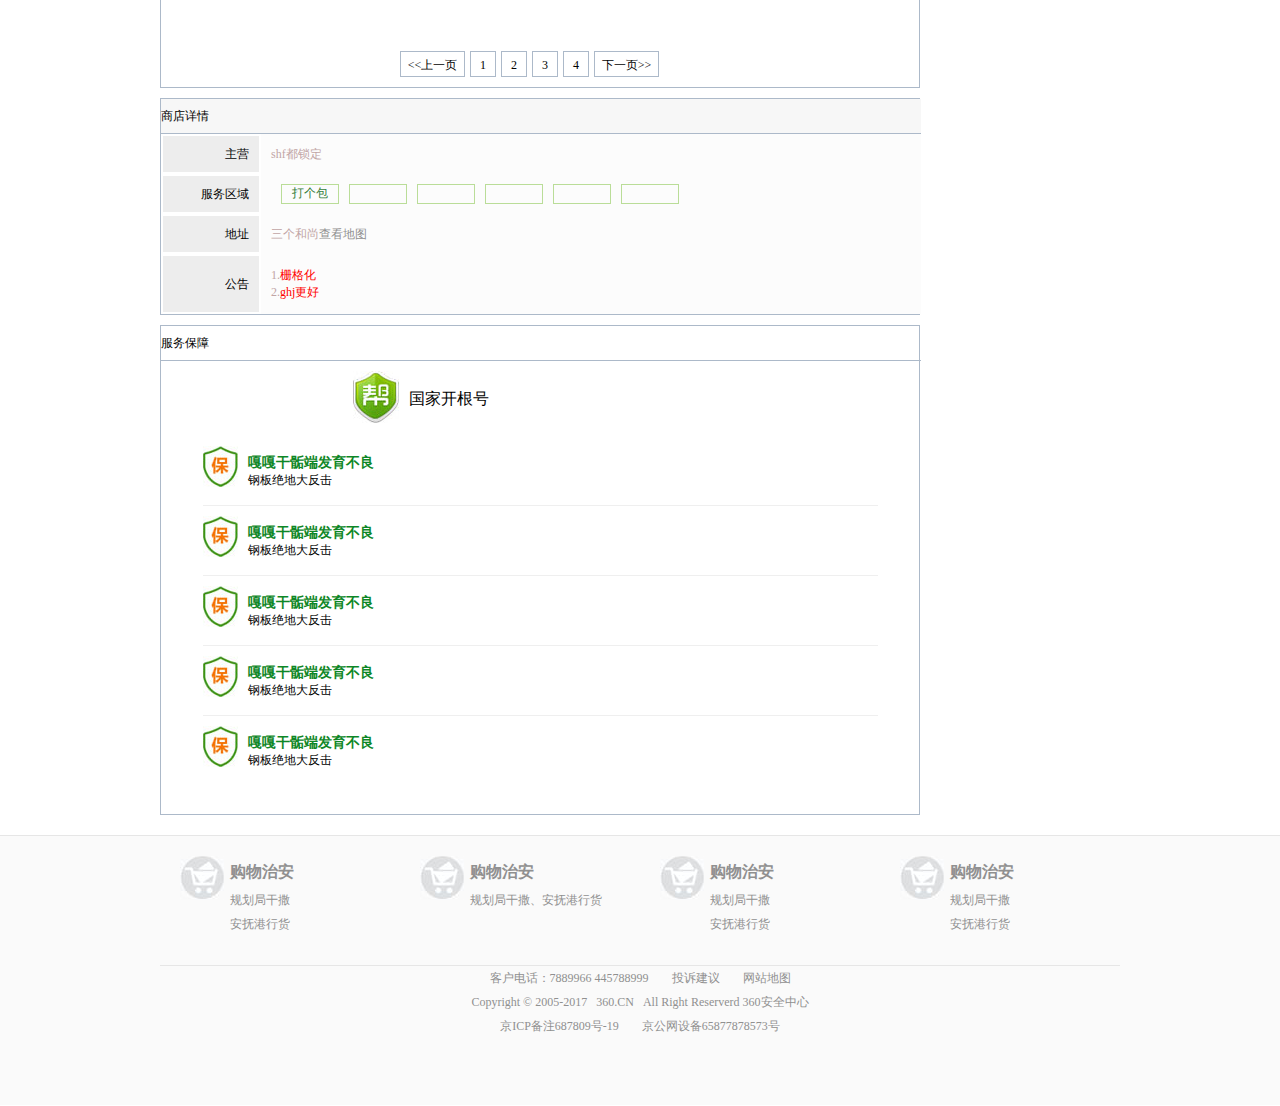
<file: shop.html>
<!DOCTYPE html>
<html lang="en">
<head>
	<meta charset="UTF-8">
	<title>shop</title>
	<link rel="stylesheet" href="css/global.css">
	<link rel="stylesheet" href="css/shop.css">
</head>
<body>
	<header class="header clearFix">
		<div class="headWidth">
			<div class="city">
				<ul>
					<li>北京</li>
					<li><a href="">[切换城市]</a></li>
					<li><a href="index.html">同城帮首页</a></li>
				</ul>
			</div>
			<div class="list">
				<ul>
					<li><a href="">登陆</a></li>
					<li><a href="">注册</a></li>
					<li><a href="">我的订单</a></li>
					<li><a href="">在线客服</a>(9:00-21:00)</li>
					<li><a href="">客户服务</a></li>
					<li><a href="">论坛</a></li>
					<li><a href="">投诉建议</a></li>
				</ul>
			</div>
		</div>
	</header>
	<div class="shopSear">
		<div class="sear clearFix">
			<h1>360同城帮</h1>
			<div class="searText">
				<ul class="listSear clearFix">
					<li><a href="#">全部</a></li>
					<li><a href="#">台式机</a></li>
					<li><a href="#">笔记本</a></li>
					<li><a href="#">手机平板</a></li>
					<li><a href="#">办公设备</a></li>
					<li><a href="#">服务器</a></li>
				</ul>
				<input  id="iptSear" type="text" value="上门安装和调式路由">
				<span class="spanTri" id="span000"></span>
				<button>搜索</button>
				<div class="iptSear1">
					<ul class="listSear1">
						<li><span>1</span><a href="javascript:void">电脑清灰</a></li>
						<li><span>2</span><a href="javascript:void">安装路由</a></li>
						<li><span>3</span><a href="javascript:void">电脑清灰安装路由</a></li>
						<li><span>4</span><a href="javascript:void">电脑清灰安装路由，电脑清灰安装路由</a></li>
						<li><span>5</span><a href="javascript:void">电脑清灰，脑清灰安装路由</a></li>
						<li><span>6</span><a href="javascript:void">电脑清灰，脑清灰安装路由</a></li>
						<li><span>7</span><a href="javascript:void">电脑清灰，脑清灰安装路由</a></li>
						<li><span>8</span><a href="javascript:void">电脑清灰安装路由，电脑清灰安装路由</a></li>
					</ul>
				</div>
				<div class="iptSear2">
					<ul>
						<!-- <li><a href="javascript:void">红敷地发</a></li> -->
					</ul>
				</div>
			</div>
		</div>
	</div>
	<div class="shopName clearFix">
		<img class="shopImg" src="img/9shop_07.jpg" alt="图片">
		<div class="shopInfo">
			<div class="shopTitle clearFix">
				<h4>顺德电脑维修</h4>
				<p>
					<span class="imgSp" title="同城帮">360认证</span >
					<span class="textSp"></span>
				</p>
			</div>
			<ul class="tel">
				<li class="clearFix">
					<span class="telSp">360担保交易</span>
					<span class="telSp">360担保交易</span>
					<span class="telSp">360担保交易</span>
				</li>
				<li>联系人：李晓军&nbsp;&nbsp;&nbsp;电话：
					<span class="phone">123****5555</span>&nbsp;&nbsp;&nbsp;
					<a class="telA" href="javascript:void">点击查看完整电话号码&gt;&gt;</a>
					<span class="telOpen">练习时候，要练习时候要说是在360同城帮看到的联系方式哦</span>
				</li>
				<li>
					商家地址：<span></span>&nbsp;
					<a class="mapA" href="javascript:void">地图</a>
				</li>
			</ul>
		</div>
		<div class="shopOther">
			<ul>
				<li class="clearFix">
					<a class="shareA" href="javascript:void">分享</a>
					<a class="shareA" href="javascript:void">分享分享</a>
					<a class="shareA" href="javascript:void">分享</a>
				</li>
				<li class="shopRank">
					<span>店铺等级:</span>
					<img src="img/9shop_20.jpg" alt="">
					<img src="img/9shop_20.jpg" alt="">
				</li>
				<li>
					最近成交：<span class="dealSp"></span>次
					评价：<span class="comments"></span>条
				</li>
				<li>
					营业时间：9:00-18:00&nbsp;&nbsp;&nbsp;周围正常营业
				</li>
			</ul>
		</div>
	</div>
	<div class="notice">
		<p>
			<span>店铺公告：</span>
			1.周围正常营业营业时间，周围正常营业营业时间。
			2.周围正常营业营业时间，周围正常营业营业时间。
		</p>
	</div>
	<div class="main clearFix">
		<div class="mainLeft">
			<div class="sortList clearFix">
				<ul>
					<li><a href="javascript:void">商品列表</a></li>
					<li><a href="javascript:void">交易评价</a></li>
					<li><a href="javascript:void">本店详情</a></li>
					<li><a href="javascript:void">服务保障</a></li>
				</ul>
		 		<input type="text" value="搜索本店铺与惊喜">
				<button>搜索</button>
			</div>
			<div class="shopGoods">
				<ul class="goodsCount">
					<li><a href="javascript:void">全部(<span></span>)</a></li>
					<li><a href="javascript:void">台式机(<span></span>)</a></li>
					<li><a href="javascript:void">笔记本(<span></span>)</a></li>
					<li><a href="javascript:void">数据恢复(<span></span>)</a></li>
					<li><a href="javascript:void">企业服务(<span></span>)</a></li>
					<li><a href="javascript:void">其它(<span></span>)</a></li>
				</ul>
				<ul class="goodsList">
					<!-- <li class="clearFix">
						<a class="imgA" href="">
							<img src="img/9shopTry000.png" alt="图片">
						</a>
						<div class="goodsText">
							<a href="javascript:void">手机苹果iphone</a>
							<p>
								<span>服务内容：</span>
								手机苹果iphone好用，内存很多。温和的司机，不卡机。好用。手机苹果iphone好用，内存很多。温和的司机，不卡机。好用。手机苹果iphone好用，内存很多。温和的司机，不卡机。好用。
							</p>
						</div>
						<div class="price">
							<span class="coin">&yen;</span>
							<span>30.00</span>
							<button>立即购买</button>
						</div>
					</li> -->
				</ul>
				<ul class="goodsPage clearFix">
					<li><a href="javascript:void">首页</a></li>
					<li><a href="javascript:void">&lt;&lt;上一页</a></li>
					<li><a href="javascript:void">1</a></li>
					<li><a href="javascript:void">2</a></li>
					<li><a href="javascript:void">3</a></li>
					<li><a href="javascript:void">4</a></li>
					<li><a href="javascript:void">下一页&gt;&gt;</a></li>
				</ul>
			</div>
			<div class="goodsComment">
				<p class="client">评价列表</p>
				<ul class="commentsList">
					<li class="clearFix">
						<div class="img">
							<img src="img/9shop_35.jpg" alt="图片">
							<p>uyh67899324</p>
						</div>
						<div class="text">
							<p>
								<img src="img/9shop_33.jpg" alt="星星">
								<img src="img/9shop_33.jpg" alt="星星">
								<img src="img/9shop_33.jpg" alt="星星">
								<img src="img/9shop_33.jpg" alt="星星">
								<img src="img/9shop_33.jpg" alt="星星">
								<span class="grade">5分</span>
							</p>
							<p>很满意，很好，修的块</p>
							<p>
								<time>datedateNow </time>|
								<span class="goodsFix"> 电脑清灰，共花费60元</span>
							</p>
						</div>
						<div class="orderNum">
							<p>订单号：35678990876654</p>
						</div>
					</li>
					<li></li>
					<li></li>
					<li></li>
					<li></li>
					<li></li>
					<li></li>
					<li></li>
					<li></li>
					<li></li>
				</ul>
				<ul class="pageList">
					<li><a href="javascript:void">&lt;&lt;上一页</a></li>
					<li><a href="javascript:void">1</a></li>
					<li><a href="javascript:void">2</a></li>
					<li><a href="javascript:void">3</a></li>
					<li><a href="javascript:void">4</a></li>
					<li><a href="javascript:void">下一页&gt;&gt;</a></li>
				</ul>
			</div>
			<div class="shopDetail">
				<p class="shopP">商店详情</p>
				<table border="0" cellspacing="0" cellpadding="0">
					<tr>
						<td>主营</td>
						<td>shf都锁定</td>
					</tr>
					<tr>
						<td>服务区域</td>
						<td class="clearFix">
							<span>打个包</span>
							<span></span>
							<span></span>
							<span></span>
							<span></span>
							<span></span>
						</td>
					</tr>
					<tr>
						<td>地址</td>
						<td>三个和尚<a href="javascript:void">查看地图</a></td>
					</tr>
					<tr>
						<td>公告</td>
						<td>
							<p><span>1.</span>栅格化</p>
							<p><span>2.</span>ghj更好</p>
						</td>
					</tr>
				</table>
			</div>
			<div class="goodsServer">
				<p class="serverP">服务保障</p>
				<div class="quality clearFix">
					<img src="img/9shop_40.jpg" alt="指">
					<p>国家开根号</p>
				</div>
				<ul class="qualityList">
					<li class="clearFix">
						<img src="img/9shop_44.jpg" alt="">
						<div class="qualityDes">
							<p>嘎嘎干骺端发育不良</p>
							<p>钢板绝地大反击</p>
						</div>
					</li>
					<li class="clearFix">
						<img src="img/9shop_44.jpg" alt="">
						<div class="qualityDes">
							<p>嘎嘎干骺端发育不良</p>
							<p>钢板绝地大反击</p>
						</div>
					</li class="clearFix">
					<li class="clearFix">
						<img src="img/9shop_44.jpg" alt="">
						<div class="qualityDes">
							<p>嘎嘎干骺端发育不良</p>
							<p>钢板绝地大反击</p>
						</div>
					</li>
					<li class="clearFix">
						<img src="img/9shop_44.jpg" alt="">
						<div class="qualityDes">
							<p>嘎嘎干骺端发育不良</p>
							<p>钢板绝地大反击</p>
						</div>
					</li>
					<li class="clearFix">
						<img src="img/9shop_44.jpg" alt="">
						<div class="qualityDes">
							<p>嘎嘎干骺端发育不良</p>
							<p>钢板绝地大反击</p>
						</div>
					</li>
				</ul>
			</div>
		</div>
		<div class="mainRight clearFix">
			<p>关注我们的微店</p>
			<img src="img/9shop_29.jpg" alt="微店">
			<div class="map">
				<div id="shopMap"></div>
				<p><a href="javascript:void">点击查看大图</a></p>
			</div>
		</div>
	</div>
	<!-- <iframe src="footer.html" frameborder="0" class="shopFooter"></iframe> -->

	<div class="footWidth">
	<div class="foot">
		<div class="linkIco">
			<div class="linkText">
				<p class="imgP"></p>
				<div class="textP">
					<h4>购物治安</h4>
					<ul>
						<li><a href="javascript:void(0)">规划局干撒</a></li>
						<li><a href="javascript:void(0)">安抚港行货</a></li>
					</ul>
				</div>
			</div>
			<div class="linkText">
				<p class="imgP"></p>
				<div class="textP">
					<h4>购物治安</h4>
					<ul>
						<li><a href="javascript:void(0)">规划局干撒、安抚港行货</a></li>
					</ul>
				</div>
			</div>
			<div class="linkText">
				<p class="imgP"></p>
				<div class="textP">
					<h4>购物治安</h4>
					<ul>
						<li><a href="javascript:void(0)">规划局干撒</a></li>
						<li><a href="javascript:void(0)">安抚港行货</a></li>
					</ul>
				</div>
			</div>
			<div class="linkText">
				<p class="imgP"></p>
				<div class="textP">
					<h4>购物治安</h4>
					<ul>
						<li><a href="javascript:void(0)">规划局干撒</a></li>
						<li><a href="javascript:void(0)">安抚港行货</a></li>
					</ul>
				</div>
			</div>
		</div>
		<footer class="footer">
			<address>
				<span>客户电话：7889966 445788999</span>
				<a href="javascript:void(0)">投诉建议</a>
				<a href="javascript:void">网站地图</a>
			</address>	
			<address>
				Copyright &copy; 2005-2017 &nbsp;&nbsp;360.CN &nbsp;&nbsp;All Right Reserverd 360安全中心
			</address>
			<address>
				<a href="javascript:void">京ICP备注687809号-19</a>
				<span>京公网设备65877878573号</span>
			</address>
		</footer>
	</div>
</div>
<!-- 回顶部 -->
	<div class="toTop">
		回顶部
	</div>



</body>
<script type="text/javascript" src="js/jquery-2.1.1.js"></script>
<script type="text/javascript" src="js/shop.js"></script>
<script type="text/javascript" src="http://webapi.amap.com/maps?v=1.3&key=a725d43911482faf05f4989fea7f2c19"></script>
</html>
</file>
<file: css/index.css>
/*全局样式*/
*{
	margin: 0;
	padding: 0;
	box-sizing: border-box;
}
body{
	font-size: 12px;
	font-family: Microsoft YaHei,"微软雅黑";
	overflow-x: hidden;/*!!*/
	position: relative;/*???fixed定位 body怎么写*/
}
ul,li,ol{
	list-style: none;
}
input,a,button{
	outline: none;
}
a{
	text-decoration: none;
}
img{
	border: none;
}
.clearFix:after{
	clear: both;
	content: ".";
	display: block;
	height: 0;
	visibility: hidden;
}
.width{
	width: 1200px;
	margin: 0 auto; 
}
/*头部*/

.header{
	width: 100%;
	height: 32px;
	line-height: 32px;
	background-color: #f6f6f6;
	border: 1px solid #c7c7c7;
}
.header .headWidth{
	width: 1200px;
	height: 32px;
	margin: 0 auto; 
	/*border: 1px solid red;*/
}
.header .headWidth a,.header li{
	color: #666666;
}
.header .headWidth a:hover{
	text-decoration: underline;
}
.header .headWidth .city{
	width: 210px;
	height: 32px;
	float: left;
}
.header .headWidth .city ul{
	width: 200px;
	height: 32px;
	float: left;
}
.header .headWidth .city ul li{
	float: left;
	padding: 0 5px;
}
.header .headWidth .city ul li:nth-child(2){
	background: url(../img/1headerLine.png) no-repeat right center;
}
.header .headWidth .list{
	width: 480px;
	height: 32px;
	float: right;
}
.header .headWidth .list ul{
	width: 480px;
	height: 32px;
}
.header .headWidth .list ul li{
	padding: 0 10px;
	float: left;
	background: url(../img/1headerLine.png) no-repeat right center;
}
.header .headWidth .list ul li:last-child{
	background: none;
}
.header .headWidth .list ul li:last-child a{
	color: red;
}
/*导航*/
.nav{
	height: 80px;
	line-height: 80px;
	position: relative;
}
.nav h1{
	width: 200px;
	height: 80px;
	font-size: 0;
	position: absolute;
	left: 0;
	top: 0;
	/*float: left;*/
	background: url(../img/2navH1.png) no-repeat center center;
}
.nav ul{
	width: 600px;
	height: 40px;
	line-height: 40px;
	position: absolute;
	top: 20px;
	right: 0;
	/*float: right;*/
}
.nav ul li{
	height: 40px;
	width: 100px;
	text-align: center;
	float: left;
}
.nav ul li a{
	display: block;
	font-size: 16px;
	color: #666666;
	height: 40px;
	width: 100px;
}
.nav ul li a:hover{
	background-color: #f6f6f6;
}
/*二维码*/
.fixImg{
	width: 70px;
	height: 200px;
	position: fixed;
	top: 140px;
	right: 0px;
	z-index: 9999;
}
.fixImg img:first-child{
	width: 45px;
	height: 50px;
	margin: 0 0 0 10px; 
}
.fixImg p{
	width: 70px;
	height: 20px;
	color: #438c71;
	text-align: center;
}
.fixImg p a{
	display: block;
	width: 70px;
	height: 20px;
	color: #438c71;
	border: 1px solid #277e5e;
	background-color: #fff;
}
.fixImg p a:hover{
	color: #fff;
	background-color: #277e5e;
}
.fixImg:nth-child(3){/*.timeP*/
	background-color: rgba(255,255,255,0.5); 
}
.fixImg img:last-child{
	width: 70px;
	height: 100px;
}
/*大的广告条*/
.banner{
	height: 340px;
	position: relative;
}
.banner .imgA{
	display: block;
	width: 1200px;
	height: 340px;
	overflow: hidden;
	position: relative;
}
.banner .imgA .imgDiv{
	width: 6000px;
	height: 340px;
	position: absolute;
	left: 0;
	top: 0;
}
.banner .imgA .imgDiv img{
	width: 1200px;
	height: 340px;
	float: left;
}
.banner .imgA .imgCir{
	width: 105px;
	height: 24px;
	position: absolute;
	right: 30px;
	bottom: 20px;
}
.banner .imgA .imgCir span{
	display: block;
	width: 20px;
	height: 20px;
	float: left;
	margin: 0 5px 0 0;
	border-radius: 50%;
}
.banner .imgA .imgCir .imgCir1{
	background: #000;
}
/*列表*/
.banner .list{
	width: 235px;
	height: 340px;
	position: absolute;
	left: 0;
	top: 0;
	background-color: rgba(89,89,89,0.5);
}
.banner .list ul{
	width: 235px;
	height: 340px;
}
.banner .list ul li{
	width: 235px;
	height: 85px;
	position: relative;
	border-bottom: 1px solid #9a9895;
}
.banner .list ul li .triSpan{
	position: absolute;
	right: 0px;
	top: 37px;
	border-top:7px solid transparent;
	border-bottom:7px solid transparent; 
	border-left: 6px solid transparent;
	border-right: 6px solid #f7f7f7;
}
.banner .list ul li:first-child a{
	background: url(../img/3bannerList1.png) no-repeat 45px center;
}
.banner .list ul li:nth-child(2) a{
	background: url(../img/3bannerList2.png) no-repeat 35px center;
}
.banner .list ul li:nth-child(3) a{
	background: url(../img/3bannerList3.png) no-repeat 40px center;
}
.banner .list ul li:last-child a{
	background: url(../img/3bannerList4.png) no-repeat 40px center;
	border: none;
}
.banner .list ul li a{
	display: block;
	width: 235px;
	height: 85px;
	line-height: 85px;
	text-indent: 95px;
	color: #fff;
	font-size: 16px;
}
.banner .list ul li a:hover{
	background-color: #128858;
}
.banner > span{
	width: 0px;
	height: 0px;
	display: block;
	z-index: 9999;
	border-top:7px solid transparent;
	border-bottom:7px solid transparent; 
	border-left: 8px solid transparent;
	border-right: 8px solid #f7f7f7;
	position: absolute;
}
.banner .triSpan1{
	left: 220px;
	top: 35px;
	display: none;
	/*visibility: hidden;*/
}
.banner .triSpan2{
	left: 220px;
	top: 120px;
	display: none;
}
.banner .triSpan3{
	left: 220px;
	top: 210px;
	display: none;
}
.banner .triSpan4{
	left: 220px;
	top: 290px;
	display: none;
}
/*列表1*/
.banner .list1{
	width: 700px;
	height: 435px;
	position: absolute;
	left: 235px;
	top: 0;
	background-color: #f7f7f7;
	padding: 10px 0 0 0;
	border: 1px solid #39836a;
	/*border-left: none;*/
	display: none;
}
.banner .list1 .listText{
	width: 700px;
	height: 45px;
}
.banner .list1 .listText p{
	width: 155px;
	height: 45px;
	float: left;
	position: relative;
	background: url(../img/3bannerList6.png) no-repeat 140px center;
}
.banner .list1 .listText p span{
	position: absolute;
	right: 20px;
	top: 15px;
}
.banner .list1 .listText ul{
	width: 540px;
	height: 45px;
	line-height: 45px;
	float: left;
	border-bottom: 1px solid #dedede;

}
.banner .list1 .listText ul li{
	float: left;
	padding: 0 10px;
	background: url(../img/1headerLine.png) no-repeat left center;
}
.banner .list1 .listText ul li a{
	color: #666666;
}
.banner .list1 .listText ul li a:hover{
	color: #6dcba9;
}
/*列表2*/
.banner .list2{
	width: 700px;
	height: 340px;
	position: absolute;
	left: 235px;
	top: 0;
	background-color: #f7f7f7;
	padding: 10px 0 0 0;
	border: 1px solid #39836a;
	/*border-left: none;*/
	display: none;
}
.banner .list2 .hotQ p{
	width: 98px;
	height: 125px;
	line-height: 60px;
	text-align: center;
	float: left;
}
.banner .list2 .hotQ ul{
	width: 600px;
	height: 125px;
	float: left;
}
.banner .list2 .hotQ ul li,.banner .list2 .otherQ ul li{
	width: 118px;
	height: 42px;
	line-height: 42px;
	text-align: center;
	float: left;
	margin: 10px 8px; 
}
.banner .list2 .hotQ ul li a,.banner .list2 .otherQ ul li a{
	display: block;
	width: 118px;
	height: 42px;
	color: #666666;
	border: 1px solid #e2e2e2;
}
.banner .list2 .hotQ ul li a:hover,.banner .list2 .otherQ ul li a:hover,.banner .list3 table tr td a:hover,.banner .list4 table tr td a:hover{
	color: #6dcba9;
	border: 1px solid #39836a;
}
.banner .list2 .otherQ p{
	width: 98px;
	height: 210px;
	line-height: 60px;
	text-align: center;
	float: left;
}
.banner .list2 .otherQ ul{
	width: 600px;
	height: 210px;
	float: left;
}
/*列表3*/
.banner .list3{
	width: 700px;
	height: 400px;
	position: absolute;
	left: 235px;
	top: 0;
	background-color: #f7f7f7;
	border: 1px solid #39836a;
	/*border-left: none;*/
	display: none;
}
.banner .list3 table{
	width: 700px;
	height: 400px;
}
.banner .list3 table tr td,.banner .list4 table tr td{
	width: 120px;
	height: 42px;
	line-height: 42px;
	text-align: center;
	/*vertical-align: middle;*/
}
.banner .list3 table tr td a,.banner .list4 table tr td a{
	display: block;
	width: 120px;
	height: 42px;
	color: #666666;
	border: 1px solid #e2e2e2; 
}
/*列表4*/
.banner .list4{
	width: 700px;
	height: 340px;
	position: absolute;
	left: 235px;
	top: 0;
	background-color: #f7f7f7;
	border: 1px solid #39836a;
	/*border-left: none;*/
	display: none;
}
.banner .list4 table{
	width: 700px;
	height: 260px;
}
/*主题*/
.main{
	width: 100%;
	height: 975px;
	background-color: #f7f7f7;
}
/*主题 mainImg*/
.main .mainImg{
	height: 166px;
	margin: 0 auto 20px auto; 
}
.main .mainImg a{
	display: block;
	width: 300px;
	height: 166px;
	float: left;
}
.main .mainImg a img{
	width: 299px;
	height: 166px;
}
/*主题 phoneRecy*/
.main .phoneRecy,.main .goodsSele{
	height: 350px;
	margin: 0 auto 10px auto;
}
.main .phoneRecy .title,.main .goodsSele .title{
	width: 1200px;
	height: 48px;
	line-height: 48px;
}
.main .phoneRecy .title h2,.main .goodsSele .title h2{
	font-size: 24px;
	font-weight: normal;
	float: left;
}
.main .phoneRecy .title p,.main .goodsSele .title p{
	float: right;
}
.main .phoneRecy .title p a,.main .goodsSele .title p a{
	display: block;
	width: 75px;
	color: #666666;
	font-size: 14px;
	background: url(../img/4mainA1.png) no-repeat right center;
}
.main .phoneRecy .title p a:hover,.main .goodsSele .title p a:hover{
	color: #000;
	text-decoration: underline;
}
.main .phoneRecy .imgs,.main .goodsSele .imgs{
	width: 1200px;
	height: 300px;
}
.main .phoneRecy .imgs a{
	display: block;
	width: 200px;
	height: 300px;
	line-height: 500px;
	text-align: center;
	font-size: 16px;
	color: #666666;
	float: left;
	background-color: #fff;
	border-right: 1px solid #f7f7f7;
	position: relative;
}
.main .phoneRecy .imgs a img{
	width: 75px;
	height: 160px;
	position: absolute;
	left: 60px;
	top: 55px;
}
.main .goodsSele .imgs a{
	display: block;
	width: 200px;
	height: 300px;
	text-align: center;
	font-size: 16px;
	color: #666666;
	float: left;
	background-color: #fff;
	border-right: 1px solid #f7f7f7;
	position: relative;
}
.main .goodsSele .imgs a img{
	width: 120px;
	height: 155px;
	position: absolute;
	left: 45px;
	top: 55px;
}
.main .goodsSele .imgs a .price{
	position: absolute;
	bottom: 30px;
	left: 70px;
}
.main .phoneRecy .imgs a:first-child,.main .goodsSele .imgs a:first-child{
	border-right: none;
}
.main .phoneRecy .imgs a:first-child img,.main .goodsSele .imgs a:first-child img{
	width: 200px;
	height: 300px;
	position: static;/*默认不定位！！*/
}
.main .mainNext{
	height: 48px;
	line-height: 48px;
}
.main .mainNext h2{
	font-size: 24px;
	font-weight: normal;
}
/*主题2*/
.mainShop{
	height: 925px;
	border-bottom: 1px solid #e5e5e5;
	position: relative;
}
.mainShop .shopSear{
	height: 42px;
	margin: 20px 0;
	font-size: 14px;
	padding: 0.1px;
}
.mainShop .shopSear p{
	width: 140px;
	height: 42px;
	line-height: 42px;
	text-indent: 15px;
	float: left;
	cursor: pointer;
	border: 1px solid #388d70;
	position: relative;
}
.mainShop .shopSear p span{
	height: 0;
	width: 0;
	border: 5px solid transparent;
	border-top: 5px solid #388d70;
	position: absolute;
	
}
.mainShop .shopSear .province span{
	left: 55px;
	top: 20px;
}
.mainShop .shopSear .areaSele span{
	left: 80px;
	top: 20px;
}
.mainShop .shopSear .areaSele{
	margin: 0 10px;
}
.mainShop .shopSear .addrSear{
	width: 590px;
	float: left;
}
.mainShop .shopSear .addrSear input{
	width: 470px;
	height: 42px;
	text-indent: 1em;
	font-size: 14px;
	float: left;
	border: 1px solid #388d70;
}
.mainShop .shopSear .addrSear button{
	float: left;
	width: 120px;
	height: 42px;
	font-size: 20px;
	font-weight: bold;
	color: #fff;
	border: 0;
	cursor: pointer;
	background-color: #388d70;
}
.mainShop .shopSear1{
	width: 460px;
	height: 190px;
	padding: 10px;
	border: 1px solid #cecece;
	position: absolute;
	left: 0px;
	top:45px;
	display: none;
}
.mainShop .shopSear1 .cityList{
	height: 25px;
}
.mainShop .shopSear1 .cityList span{
	float: left;
}
.mainShop .shopSear1 .cityList button{
	width: 55px;
	height: 20px;
	float: right;
}
.mainShop .shopSear1 .cities{
	width: 440px;
	height: 145px;
	padding: 10px 0 0 0;
	border: 1px solid #cecece;
}
.mainShop .shopSear1 .cities p{
	width: 45px;
	height: 55px;
	line-height: 20px;
	text-align: center;
	float: left;
}
.mainShop .shopSear1 .cities .cities1{
	width: 440px;
	height: 55px;
}
.mainShop .shopSear1 .cities .cities1 ul{
	width: 370px;
	height: 55px;
	float: left;
}
.mainShop .shopSear1 .cities .cities1 ul li{
	float: left;
	margin: 0 7px;
	line-height: 20px; 
}
.mainShop .shopSear1 .cities .cities1 ul li a,.mainShop .shopSear1 .cities .cities2 .aphCity .cityName li a{
	color: #000;
}
.mainShop .shopSear1 .cities .cities1 ul li a:hover,.mainShop .shopSear1 .cities .cities2 .aphCity .aph li a:hover,.mainShop .shopSear1 .cities .cities2 .aphCity .cityName li a:hover{
	color: #ffdacb;
	text-decoration: underline;
}
.mainShop .shopSear1 .cities .cities2{
	width: 440px;
	height: 90px;
}
.mainShop .shopSear1 .cities .cities2 .aphCity{
	width: 395px;
	height: 90px;
	float: left;
}
.mainShop .shopSear1 .cities .cities2 .aphCity .aph{
	width: 375px;
	height: 24px;
	line-height: 24px;
	border-bottom: 1px solid #d7d7d7;
}
.mainShop .shopSear1 .cities .cities2 .aphCity .aph li{
	width: 20px;
	height: 24px;
	text-align: center;
	float: left;
}
.mainShop .shopSear1 .cities .cities2 .aphCity .aph li a{
	display: block;
	width: 20px;
	height: 24px;
	color: #000;
}
.mainShop .shopSear1 .cities .cities2 .aphCity .aph li:first-child a{
	color: #ffdacb;
	border: 1px solid #ffdacb;
	border-bottom: 1px solid #fff;
}
/*.mainShop .shopSear1 .cities .cities2 .aphCity .aph li a:hover{
	color: #ffdacb;
	text-decoration: underline;
}*/
.mainShop .shopSear1 .cities .cities2 .aphCity .cityName{
	width: 370px;
	float: left;
	/*height: */
}
.mainShop .shopSear1 .cities .cities2 .aphCity .cityName li{
	text-align: center;
	float: left;
	margin: 0 7px; 
}
.mainShop .shopSear3{
	width: 470px;
	height: 30px;
	line-height: 30px;
	color: #c5c3ce;
	padding: 0 0 0 5px;
	border: 1px solid #d7d3d0;
	position: absolute;
	left:300px;
	top: 45px;
	display: none;
}
.mainShop .shopSort{
	height: 840px;
}
.mainShop .shopSort .shopSortLeft{
	width: 890px;
	height: 840px;
	float: left;
	/*border: 1px solid #d6d6d6;*/

}
.mainShop .shopSort .shopSortLeft .sortSear{
	width: 890px;
	height: 42px;
	line-height: 42px;690px;
	font-size: 14px;
	border: 1px solid #d6d6d6;
	background-color: #f7f7f7;
}
.mainShop .shopSort .shopSortLeft .sortSear ul{
	width: 500px;
	height:40px;
	float: left;
}
.mainShop .shopSort .shopSortLeft .sortSear ul li{
	width: 120px;
	height: 40px;
	text-align: center;
	float: left;
}
.mainShop .shopSort .shopSortLeft .sortSear ul li:first-child{
	background-color: #fff;
	border-right: 1px solid #d6d6d6;
}
.mainShop .shopSort .shopSortLeft .sortSear ul li a{
	display: block;
	width: 120px;
	height: 40px;
	color: #000;
}
.mainShop .shopSort .shopSortLeft .sortSear .map{
	width: 110px;
	height: 40px;
	float: right;
	position: relative;
}
.mainShop .shopSort .shopSortLeft .sortSear .map a{
	display: block;
	width: 100px;
	height: 30px;
	line-height: 30px;
	text-indent: 35px;
	border: 1px solid #d6d6d6;
	color: #000;
	background: #fff url(../img/5shopSort1.png) no-repeat 10px 5px;
	position: absolute;
	left: 0;
	top: 5px;
}
.mainShop .shopSort .shopSortLeft .shopData{
	width: 890px;
	height: 730px;
}
.mainShop .shopSort .shopSortLeft .shopData .shopList{
	width: 890px;
	height: 660px;
}
.mainShop .shopSort .shopSortLeft .shopData .shopList ul{
	width: 890px;
	height: 660px;
	/*overflow: hidden;*/
	/*??? */
}

/*lili*/
.mainShop .shopSort .shopSortLeft .shopData .shopList ul li{
	width: 890px;
	height: 130px;
	border-bottom:  1px solid #dfdfe1;
	padding: 20px 0 0 0;
}
.mainShop .shopSort .shopSortLeft .shopData .shopList ul li .shopInfo{
	width: 490px;
	height: 110px;
	float: left;
}
.mainShop .shopSort .shopSortLeft .shopData .shopList ul li .shopInfo .shopicoA{
	display: block;
	width: 92px;
	height: 92px;
	float: left;
	border: 1px solid #e6e6e6;
	margin: 0px 10px 0px 0;
}
.mainShop .shopSort .shopSortLeft .shopData .shopList ul li .shopInfo .shopicoA img{
	width: 90px;
	height: 90px;
}
.mainShop .shopSort .shopSortLeft .shopData .shopList ul li .shopInfo .shopInfoLeft{
	width: 385px;
	height: 100px;
	float: left;
}
.mainShop .shopSort .shopSortLeft .shopData .shopList ul li .shopInfo .shopInfoLeft h4{
	height: 35px;
	width: 385px;
	line-height: 35px;
}
.mainShop .shopSort .shopSortLeft .shopData .shopList ul li .shopInfo .shopInfoLeft h4 a{
	font-weight: normal;
	color: #118855;
}
.mainShop .shopSort .shopSortLeft .shopData .shopList ul li .shopInfo .shopInfoLeft h4 a:hover{
	text-decoration: underline; 
}
.mainShop .shopSort .shopSortLeft .shopData .shopList ul li .shopInfo .shopInfoLeft p{
	line-height: 32px;
	width: 385px;
	overflow: hidden;
	white-space: nowrap;
	text-overflow: ellipsis;
}

.mainShop .shopSort .shopSortLeft .shopData .shopList ul li .shopOther{
	width: 340px;
	height: 110px;
	float: right;
	/*background-color: yellow;*/
	position: relative;
}

.mainShop .shopSort .shopSortLeft .shopData .shopList ul li .shopOther p{
	width: 180px;
	height: 30px;
	line-height: 30px;
	text-indent: 24px;
	background: url(../img/6shopData1.png) no-repeat left center;
}
.mainShop .shopSort .shopSortLeft .shopData .shopList ul li .shopOther .shopPop{
	text-indent: 0px;
	background: none;
}
.mainShop .shopSort .shopSortLeft .shopData .shopList ul li .shopOther a{
	display: block;
	width: 140px;
	height: 40px;
	line-height: 40px;
	text-align: center;
	font-size: 20px;
	color: #327860;
	border: 1px solid #327860;
	position: absolute;
	right: 5px;
	top: 35px;
	display: none;
}
/*lili*/


.mainShop .shopSort .shopSortLeft .shopData .page{
	width: 890px;
	height: 60px;
}
.mainShop .shopSort .shopSortLeft .shopData .page ul{
	width: 650px;
	height: 60px;
	margin: 0 auto; 
	padding: 7px 0;
}
.mainShop .shopSort .shopSortLeft .shopData .page ul li{
	width: 42px;
	height: 42px;
	float: left;
	margin: 0 5px; 
}
.mainShop .shopSort .shopSortLeft .shopData .page ul li:last-child{
	width: 100px;
}
.mainShop .shopSort .shopSortLeft .shopData .page ul li a{
	display: block;
	width: 42px;
	height: 42px;
	line-height: 42px;
	color: #a59999;
	border: 1px solid #d6d6d6;
	text-align: center;
	font-size: 14px;
}
.mainShop .shopSort .shopSortLeft .shopData .page ul li:first-child a{
	background-color: #fc6621;
	color: #fff;
	border: none;
}
.mainShop .shopSort .shopSortLeft .shopData .page ul li:last-child a{
	width: 100px;
}
.mainShop .shopSort .shopSortRight{
	width: 270px;
	height: 700px;
	float: right;
	border: 1px solid #d6d6d6;
}
.mainShop .shopSort .shopSortRight h3{
	height: 40px;
	line-height: 40px;
	text-align: center;
	font-size: 20px;
	font-weight: normal;
	background-color: #f7f7f7;
}
/*地图*/
.mapSear{
	width: 100%;
	height: 100%;
	background-color: rgba(0,0,0,0.5);
	position: absolute;
	left: 0;
	top: 0;
	display: none;
}
.mapSear .mapMap{
	position: relative;
}
.mapSear .mapMap .mapShop{
	width: 890px;
	height: 550px;
	margin: 0 auto; 
	position: absolute;
	left: 0;
	top: 0;
	/*right: 0;
	bottom: 0;*/
}
.mapSear .mapMap .mapShop .mapName{
	width: 890px;
	height: 32px;
	line-height: 32px;
	background: #f4edff;
	border-bottom: 1px solid #e1e2da;
}
.mapSear .mapMap .mapShop .mapName h4{
	width: 150px;
	height: 32px;
	text-indent: 15px;
	font-weight: normal;
	float: left;	
}
.mapSear .mapMap .mapShop .mapName button{
	width: 30px;
	height: 30px;
	cursor: pointer;
	border: none;
	float: right;
	background: url(../img/7map1.png) no-repeat center center;	
}
.mapSear .mapMap .mapShop #mapCont{
	width: 890px;
	height: 500px;
}

/*底部*/
.footIframe{
	height: 275px;
	width: 100%;
}
/*回顶部*/
.toTop{
	width: 25px;
	height: 75px;
	padding: 5px;
	border: 1px solid pink;
	cursor: pointer;
	position: fixed;
	right: 10px;
	bottom: 50px;
	display: none;
}
.toTop:hover{
	color: green;
}
</file>
<file: css/global.css>
*{
	margin: 0;
	padding: 0;
	box-sizing: border-box;
}
html,body{
	width: 100%;
}
body{
	font-size: 12px;
	font-family: Microsoft YaHei,"微软雅黑";
	overflow-x: hidden;
	position: relative;
}
ul,li,ol{
	list-style: none;
}
input,button,a{
	outline: none;
}
a{
	text-decoration: none;
}
img,input,button{
	border: none;
}
.clearFix:after{
	content: ".";
	clear: both;
	display: block;
	height: 0;
	visibility: hidden;
}
.width{
	width: 1200px;
	margin: 0 auto; 
}
</file>
<file: css/footer.css>
.footWidth{
	width: 100%;
	height: 270px;
	background-color: #fafafa;
	border-top: 1px solid #e6e6e6; 
}
.foot{
	height: 270px;
	color: #909090;
}
a{
	color: #909090;
}
a:hover{
	text-decoration: underline;
}
.foot .linkIco{
	width: 990px;
	height: 130px;
	margin: 0 auto; 
	border-bottom: 1px solid #e6e6e6;
}
.foot .linkIco .linkText{
	width: 240px;
	height: 130px;
	padding: 20px  0 0 0;
	float: left;
	/*border: 1px solid red;*/
}
.foot .linkIco .linkText .imgP{
	width: 70px;
	height: 110px;
	/*border: 1px solid yellow;*/
	float: left;
	background: url(../img/8foot1.png) no-repeat 20px 0;
}
.foot .linkIco .linkText .textP{
	width: 150px;
	height: 110px;
	float: left;
}
.foot .linkIco .linkText .textP h4{
	width: 150px;
	height: 32px;
	line-height: 32px;
	font-size: 16px;
}
.foot .linkIco .linkText .textP ul{
	width: 150px;
}
.foot .linkIco .linkText .textP ul li{
	line-height: 24px;
}
.foot .footer{
	width: 990px;
	height: 130px;
	margin: 0 auto;
}
address{
	width: 450px;
	line-height: 24px;
	margin: 0 auto;
	text-align: center; 
	font-style: normal;
}
address span,address a{
	margin: 0 10px;
}
</file>
<file: css/header.css>
.header{
	width: 100%;
	height: 32px;
	line-height: 32px;
	background-color: #f6f6f6;
	border: 1px solid #c7c7c7;
}
.header a,.header li{
	color: #666666;
}
.header a:hover{
	text-decoration: underline;
}

.header .city{
	width: 280px;
	height: 32px;
	float: left;
}
.header .city ul{
	width: 200px;
	height: 32px;
	float: right;
}
.header .city ul li{
	float: left;
	padding: 0 5px;
}
.header .city ul li:nth-child(2){
	background: url(../img/1headerLine.png) no-repeat right center;
}
.header .list{
	width: 550px;
	height: 32px;
	float: right;
}
.header .list ul{
	width: 700px;
	height: 32px;
}
.header .list ul li{
	padding: 0 10px;
	float: left;
	background: url(../img/1headerLine.png) no-repeat right center;
}
.header .list ul li:last-child{
	background: none;
}
.header .list ul li:last-child a{
	color: red;
}
</file>
<file: css/sear.css>
/*头部*/
.header{
	width: 100%;
	height: 32px;
	line-height: 32px;
	background-color: #f6f6f6;
	border: 1px solid #c7c7c7;
}
.header .headWidth{
	width: 960px;
	height: 32px;
	margin: 0 auto; 
}
.header .headWidth a,.header .headWidth li{
	color: #666666;
}
.header .headWidth a:hover{
	text-decoration: underline;
}

.header .headWidth .city{
	width: 250px;
	height: 32px;
	float: left;
}
.header .headWidth .city ul{
	width: 200px;
	height: 32px;
	float: left;
}
.header .headWidth .city ul li{
	float: left;
	padding: 0 5px;
}
.header .headWidth .city ul li:nth-child(2){
	background: url(../img/1headerLine.png) no-repeat right center;
}
.header .headWidth .list{
	width: 480px;
	height: 32px;
	float: right;
}
.header .headWidth .list ul{
	width: 480px;
	height: 32px;
}
.header .headWidth .list ul li{
	padding: 0 10px;
	float: left;
	background: url(../img/1headerLine.png) no-repeat right center;
}
.header .headWidth .list ul li:last-child{
	background: none;
}
.header .headWidth .list ul li:last-child a{
	color: red;
}
/*搜索*/
.shopSear{
	width: 100%;
	height: 100px;
	border-bottom: 4px solid #4bac20;
}
.shopSear .sear{
	height: 100px;
	width: 960px;
	margin: 0 auto; 
	padding: 10px 0 0 0;
}
.shopSear .sear h1{
	width: 235px;
	height: 90px;
	font-size: 0;
	float: left;
	background: url(../img/9shop_03.jpg) no-repeat left center;
}
.shopSear .sear .city{
	width: 120px;
	height: 90px;
	float: left;
	background: url(../img/10sear1.png) no-repeat left center;
}
.shopSear .sear .city p{
	width: 40px;
	margin: 25px 0 0 20px; 
	font-size: 16px;
	font-weight: bold;
	color: #b29999;
}
.shopSear .sear .city a{
	margin: 0px 0 0 20px; 
}
.shopSear .sear .searText{
	width: 600px;
	height: 90px;
	float: right;
	position: relative;
}
.shopSear .sear .searText .listSear{
	width: 650px;
	height: 24px;
	line-height: 24px;
}
.shopSear .sear .searText .listSear li{
	height: 24px;
	margin:  0 5px 5px 5px;
	float: left;
}
.shopSear .sear .searText .listSear li a{
	display: block;
	height: 24px;
	padding: 0 10px;
	color: #000;
}
.shopSear .sear .searText .listSear li a:hover{
	background-color: #f2f7fb;
}
.shopSear .sear .searText .listSear li:first-child a{
	background-color: #4bac20;
	color: #fff;
}
.shopSear .sear .searText #iptSear{
	width: 490px;
	height: 40px;
	border: 2px solid #4bac20;
	font-size: 14px;
	color: #969696;
	float: left;
}
.shopSear .sear .searText .spanTri{
	width: 0;
	height: 0;
	border: 5px solid transparent;
	border-top: 5px solid #4bac20;
	cursor: pointer;
	position: absolute;
	left: 470px;
	top: 50%;
}
.shopSear .sear .searText .spanTri000{
	width: 0;
	height: 0;
	border: 5px solid transparent;
	border-bottom: 5px solid #4bac20;
	cursor: pointer;
	position: absolute;
	left: 470px;
	top: 50%;
}
.shopSear .sear .searText button{
	width: 75px;
	height: 40px;
	border: none;
	background-color: #4bac20;
	color: #fff;
	cursor: pointer;
	float: left;
}
.shopSear .sear .searText .iptSear1{
	width: 490px;
	height: 225px;
	border: 1px solid #4bac20;
	background-color: #fff;
	position: absolute;
	left: 0;
	top: 70px;
	display: none;
}
.shopSear .sear .searText .iptSear1 ul{
	width: 490px;
	height: 225px;
	font-size: 14px;
}
.shopSear .sear .searText .iptSear1 ul li{
	width: 490px;
	position: relative;
}
.shopSear .sear .searText .iptSear1 ul li span{
	display: block;
	width: 16px;
	height: 16px;
	font-size: 14px;
	font-weight: bold;
	text-align: center;
	color: #fff;
	background: url(../img/9shopListSear2.png) center center;
	position: absolute;
	left: 10px;
	top: 5px;
}
.shopSear .sear .searText .iptSear1 ul li:first-child span,.shopSear .sear .searText .iptSear1 ul li:nth-child(2) span,.shopSear .sear .searText .iptSear1 ul li:nth-child(3) span{
	background: url(../img/9shopListSear1.png) center center;
}
.shopSear .sear .searText .iptSear1 ul li a{
	display: block;
	width: 490px;
	color: #000;
	line-height: 28px;
	text-indent: 30px;
}
.shopSear .sear .searText .iptSear1 ul li a:hover{
	background: #c9c9c9;
}
.shopSear .sear .searText .iptSear2{
	width: 490px;
	padding: 10px;
	border: 1px solid #4bac20;
	background-color: #fff;
	position: absolute;
	left: 0;
	top: 70px;
	display: none;
}
.shopSear .sear .searText .iptSear2 ul{
	width: 470px;
}
.shopSear .sear .searText .iptSear2 ul li{
	width: 470px;
	height: 30px;
	line-height: 30px;
}
.shopSear .sear .searText .iptSear2 ul li a{
	display: block;
	width: 470px;
	height: 30px;
	color: #000;
}
.shopSear .sear .searText .iptSear2 ul li a:hover{
	background: #c9c9c9;
	text-decoration: none;/*????*/
}
/*广告*/
.banner{
	width: 960px;
	height: 120px;
	margin: 0 auto;
	position: relative;
}
.banner a{
	display: block;
	width: 960px;
	height: 120px;
}
.banner button{
	width: 26px;
	height: 26px;
	background: url(../img/10sear3.png) no-repeat center center;
	cursor: pointer;
	position: absolute;
	right: 0;
	top: 0;
}
/*搜索分类*/
.searSort{
	width: 960px;
	height: 260px;
	margin: 0 auto 5px auto;
}
.searSort .allRes{
	width: 960px;
	height: 40px;
	line-height: 40px;
	color: #666666;
	font-size: 14px;
}
.searSort .allRes p strong{
	color: #000;
}



.searSort .allQue{
	width: 960px;
	height: 100px;
	border: 1px solid #ffdb84;
	background-color: #fff9d6;
	padding: 10px 20px;
}
.searSort .allQue p{
	width: 940px;
	height: 24px;
	line-height: 24px;
	font-weight: bold;
	font-size: 14px;
}
.searSort .allQue p strong{
	color: #ff0000;
}
.searSort .allQue ul{
	width: 870px;
	height: 80px;
}
.searSort .allQue ul li{
	float: left;
	line-height: 24px;
	margin: 0 20px 0 0;
}
.searSort .allQue ul li a:hover{
	color: #ff0000;
	text-decoration: underline;
}


.searSort .allAera{
	width: 960px;
	height: 120px;
	padding: 10px 20px;
	border: 1px solid #dfdfe1;
	border-top: none;
}
.searSort .allAera .aera{
	width: 50px;
	height: 120px;
	float: left;
}
.searSort .allAera .aeraText{
	width: 820px;
	height: 120px;
	float: left;
	position: relative;
}
.searSort .allAera .aeraText ul{
	width: 820px;
	height: 60px;
}
.searSort .allAera .aeraText ul li{
	line-height: 24px;
	margin: 0 5px 0 0;
	float: left;
}
.searSort .allAera .aeraText ul li a{
	display: block;
	padding: 5px;
}
.searSort .allAera .aeraText ul li:first-child a{
	background-color: #2e74d3;
	color: #fff;
}
.searSort .allAera .aeraText ul li a:hover{
	background-color: #2e74d3;
	color: #fff;
}
.searSort .allAera .aeraText .aeraSear{
	width: 350px;
	height: 40px;
	line-height: 40px;
}
.searSort .allAera .aeraText .aeraSear #iptAeraSear{
	width: 235px;
	height: 30px;
	border: 1px solid #ffa51d;
	background: url(../img/10sear4.png) no-repeat 5px center;
	text-indent: 20px;
	color: #999999;
	float: left;
}
.searSort .allAera .aeraText .aeraSear button{
	width: 75px;
	height: 30px;
	color: #fff;
	font-weight: bold;
	background-color: #ffa51d;
	float: left;
}
.searSort .allAera .aeraText .aeraSear1,.searSort .allAera .aeraText .aeraSear2{
	width: 235px;
	background: #fff;
	border: 1px solid #5e5654;
	padding: 10px;
	position: absolute;
	top: 100px;
	left: 0px;
	display: none;
}
.searSort .allAera .aeraText .aeraSear1{
	height: 60px;
}
.searSort .allAera .aeraText .aeraSear1 p{
	width: 215px;
	height: 24px;
	color: #b29999;
}
.searSort .allAera .aeraText .aeraSear2 .sear2List{
	width: 215px;
}
.searSort .allAera .aeraText .aeraSear2 .sear2List li{
	width: 215px;
}
.searSort .allAera .aeraText .aeraSear2 .sear2List li:hover{
	background-color: #e4e4e4; 
}





/*主题搜索列表*/
.main{
	width: 960px;
	height: 1695px;
	margin: 0 auto;
}
.mainLeft{
	width: 780px;
	height: 1695px;
	float: left;
}
.main .mainLeft .rankSort{
	width: 780px;
	height: 38px;
	background: #f7f7f7;
	border: 1px solid #dfdfe1;
	border-top: 2px solid #4bac20;
}
.main .mainLeft .rankSort .list{
	width: 200px;
	height: 36px;
	float: left;
}
.main .mainLeft .rankSort .list ul{
	width: 200px;
	height: 36px;
	border-right: 1px solid #e3e3e5;
}
.main .mainLeft .rankSort .list ul li{
	width: 98px;
	height: 36px;
	cursor: pointer;
	float: left;
}
.main .mainLeft .rankSort .list ul li:first-child{
	background-color: #e4e4e4;
}
.main .mainLeft .rankSort .list ul li span{
	display: block;
	float: left;
	margin: 10px 0 0 0;
}
.main .mainLeft .rankSort .list ul li span:first-child{
	width: 10px;
	height: 10px;
	margin: 14px 5px 0 15px;
	background: url(../img/10sear5.png) no-repeat center center;
}
.main .mainLeft .rankSort .iptCheck{
	width: 260px;
	height: 36px;
	line-height: 36px;
	float: left;
}
.main .mainLeft .rankSort .iptCheck input{
	margin: 0 0 0 10px; 
}
.main .mainLeft .rankSort .map{
	width: 70px;
	height: 36px;
	float: right;
}
.main .mainLeft .rankSort .map p{
	width: 75px;
	height: 24px;
	line-height: 20px;
	text-indent: 20px;
	margin: 6px 0 0 0;
	cursor: pointer;
	border: 1px solid #e6e6e6;
	background: url(../img/10sear6.png) no-repeat 5px center;
}
.main .mainLeft .rankSort .page{
	width: 120px;
	height: 36px;
	float: right;
}
.main .mainLeft .rankSort .page span{
	display: block;
	width: 22px;
	height: 22px;
	line-height: 22px;
	text-align: center;
	margin: 6px 0 0 0;
	float: right;
}
.main .mainLeft .rankSort .page .line{
	width: 5px;
}
.main .mainLeft .rankSort .page .picNext{
	background: url(../img/10sear8.png) no-repeat center center;
}
.main .mainLeft .rankSort .page .picBefore{
	background: url(../img/10sear7.png) no-repeat center center;
}


.main .mainLeft .leftList{
	width: 780px;
	height: 1600px;
}
.main .mainLeft .leftList .ulList{
	width: 780px;
	height: 1600px;
}
.main .mainLeft .leftList .ulList li{
	width: 780px;
	height: 105px;
	padding: 15px;
	border: 1px solid #dfdfe1;
}
.main .mainLeft .leftList .ulList li .imgA{
	display: block;
	width: 74px;
	height: 74px;
	margin: 0 10px 0 0;
	border: 1px solid #dfdfe1;
	float: left;
}
.main .mainLeft .leftList .ulList li .imgA img{
	width: 72px;
	height: 72px;
}
.main .mainLeft .leftList .ulList li .question{
	width: 370px;
	height: 75px;
	float: left;
}
.main .mainLeft .leftList .ulList li .question p{
	line-height: 24px;
	overflow-x: hidden;
	white-space: nowrap;
	text-overflow: clip;
}
.main .mainLeft .leftList .ulList li .question p:first-child a:hover{
	text-decoration: underline;
}
.main .mainLeft .leftList .ulList li .question p:last-child a:first-child{
	text-decoration: underline;
}
.main .mainLeft .leftList .ulList li .question p:last-child .imgV{
	margin: 0 10px 0 0;
}

.main .mainLeft .leftList .ulList li .aeraDetail{
	width: 130px;
	height: 75px;
	text-align: center;
	float: left;
	position: relative;
}
.main .mainLeft .leftList .ulList li .aeraDetail p{
	font-size: 14px;
}
.main .mainLeft .leftList .ulList li .aeraDetail p .price{
	color: #ffbd4f;
	font-weight: bold;
}
.main .mainLeft .leftList .ulList li .aeraDetail .aeraList{
	width: 135px;
	height: 25px;
	text-align: center;
	padding: 0 0 0 5px;
}
.main .mainLeft .leftList .ulList li .aeraDetail .aeraList p{
	width: 130px;
	height: 25px;
	line-height: 25px;
	border: 1px solid #dfdfe1;
	background: url(../img/9shoptri.png) no-repeat 110px center;
}
.main .mainLeft .leftList .ulList li .aeraDetail .showList{
	width: 130px;
	height: 75px;
	border: 1px solid #dfdfe1;
	border-top: none;
	background-color: #fff;
	position: absolute;
	top: 40px;
	left: 5px;
	display: none;
}
.main .mainLeft .leftList .ulList li .aeraDetail .showList ul{
	width: 130px;
	height: 75px;
}
.main .mainLeft .leftList .ulList li .aeraDetail .showList ul li{
	width: 130px;
	height: 25px;
	line-height: 25px;
	padding: 0;
	border: none;
}
.main .mainLeft .leftList .ulList li .aeraDetail .payP{
	margin: 5px 0 0 0;
}
.main .mainLeft .leftList .ulList li .searDetail{
	width: 110px;
	height: 75px;
	padding: 20px 0 0 0;
	float: right;
}
.main .mainLeft .leftList .ulList li .searDetail a{
	display: block;
	width: 95px;
	height: 30px;
	line-height: 30px;
	text-align: center;
	font-size: 14px;
	font-weight: bold;
	color: #fff;
	border-radius: 5px;
	background-color: #ff9711;
}



.footWidth{
	width: 100%;
	height: 270px;
	background-color: #fafafa;
	border-top: 1px solid #e6e6e6; 
}
.foot{
	height: 270px;
	width: 960px;
	margin: 0 auto;
	color: #909090;
}
a{
	color: #909090;
}
a:hover{
	text-decoration: underline;
}
.foot .linkIco{
	width: 960px;
	height: 130px;
	margin: 0 auto; 
	border-bottom: 1px solid #e6e6e6;
}
.foot .linkIco .linkText{
	width: 240px;
	height: 130px;
	padding: 20px  0 0 0;
	float: left;
	/*border: 1px solid red;*/
}
.foot .linkIco .linkText .imgP{
	width: 70px;
	height: 110px;
	/*border: 1px solid yellow;*/
	float: left;
	background: url(../img/8foot1.png) no-repeat 20px 0;
}
.foot .linkIco .linkText .textP{
	width: 150px;
	height: 110px;
	float: left;
}
.foot .linkIco .linkText .textP h4{
	width: 150px;
	height: 32px;
	line-height: 32px;
	font-size: 16px;
}
.foot .linkIco .linkText .textP ul{
	width: 150px;
}
.foot .linkIco .linkText .textP ul li{
	line-height: 24px;
}
.foot .footer{
	width: 960px;
	height: 130px;
	margin: 0 auto;
}
address{
	width: 450px;
	line-height: 24px;
	margin: 0 auto;
	text-align: center; 
	font-style: normal;
}
address span,address a{
	margin: 0 10px;
}
/*搜索插件*/
.trySear{
	width: 250px;
	height: 300px;
	background: pink;
}
/*回顶部*/
.toTop{
	width: 25px;
	height: 75px;
	padding: 5px;
	border: 1px solid pink;
	cursor: pointer;
	position: fixed;
	right: 10px;
	bottom: 50px;
	display: none;
}
.toTop:hover{
	color: green;
}
</file>
<file: css/suggest.css>
/*全局样式*/
*{
	margin: 0;
	padding: 0;
	box-sizing: border-box;
}
body{
	font-size: 12px;
	font-family: Microsoft Yahei,'微软雅黑';
}
ul,li,ol{
	list-style: none;
}
input,a{
	outline: none;
}
a{
	text-decoration: none;
}
img{
	border: none;
}
.clear{
	content: '.';
	clear: both;
	display: block;
	height: 0;
	visibility: hidden;
}
/*搜索样式修饰*/
.searDad{
	width: 250px;
	height: 30px;
	position: relative;
}
.searDad .sear{
	width: 250px;
	height: 30px;
	position: relative;
}
.searDad .sear #ipt{
	width: 200px;
	height: 30px;
	color: #666666;
}
.searDad .sear #btn{
	width: 50px;
	height: 30px;
	color: #fff;
	border:none;
	background: blue;
}
.searDad .sear .imgSp{
	display: block;
	width: 20px;
	height: 20px;
	background: url(../img/1.png) no-repeat;
	position: absolute;
	top: 5px;
	left: 180px;
}
/*固定列表和不定列表*/
.searDad .arrList,.searDad .regList{
	width: 200px;
	border: 1px solid green;
	position: absolute;
	top: 32px;
	left: 0;
	display: none;
}
/*.searDad .arrList{
	display: none;

}*/
.searDad .arrList ul,.searDad .regList ul{
	width: 200px;
}
.searDad .arrList ul li,.searDad .regList ul li{
	width: 200px;
	line-height: 24px;
}
.searDad .arrList ul li:hover,.searDad .regList ul li:hover{
	background: yellow;
}
</file>
<file: css/shop.css>
/*头部*/
.header{
	width: 100%;
	height: 32px;
	line-height: 32px;
	background-color: #f6f6f6;
	border: 1px solid #c7c7c7;
}
.header .headWidth{
	width: 960px;
	height: 32px;
	margin: 0 auto; 
}
.header .headWidth a,.header .headWidth li{
	color: #666666;
}
.header .headWidth a:hover{
	text-decoration: underline;
}

.header .headWidth .city{
	width: 250px;
	height: 32px;
	float: left;
}
.header .headWidth .city ul{
	width: 200px;
	height: 32px;
	float: left;
}
.header .headWidth .city ul li{
	float: left;
	padding: 0 5px;
}
.header .headWidth .city ul li:nth-child(2){
	background: url(../img/1headerLine.png) no-repeat right center;
}
.header .headWidth .list{
	width: 480px;
	height: 32px;
	float: right;
}
.header .headWidth .list ul{
	width: 480px;
	height: 32px;
}
.header .headWidth .list ul li{
	padding: 0 10px;
	float: left;
	background: url(../img/1headerLine.png) no-repeat right center;
}
.header .headWidth .list ul li:last-child{
	background: none;
}
.header .headWidth .list ul li:last-child a{
	color: red;
}
/*搜索*/
.shopSear{
	width: 100%;
	height: 100px;
	border-bottom: 4px solid #4bac20;
}
.shopSear .sear{
	height: 100px;
	width: 960px;
	margin: 0 auto; 
	padding: 10px 0 0 0;
}
.shopSear .sear h1{
	width: 300px;
	height: 90px;
	font-size: 0;
	float: left;
	background: url(../img/9shop_03.jpg) no-repeat left center;
}
.shopSear .sear .searText{
	width: 650px;
	height: 90px;
	float: right;
	position: relative;
}
.shopSear .sear .searText .listSear{
	width: 650px;
	height: 24px;
	line-height: 24px;
}
.shopSear .sear .searText .listSear li{
	height: 24px;
	margin:  0 5px 5px 5px;
	float: left;
}
.shopSear .sear .searText .listSear li a{
	display: block;
	height: 24px;
	padding: 0 10px;
	color: #000;
}
.shopSear .sear .searText .listSear li a:hover{
	background-color: #f2f7fb;
}
.shopSear .sear .searText .listSear li:first-child a{
	background-color: #4bac20;
	color: #fff;
}
.shopSear .sear .searText #iptSear{
	width: 490px;
	height: 40px;
	border: 2px solid #4bac20;
	font-size: 14px;
	color: #969696;
	float: left;
}
.shopSear .sear .searText .spanTri{
	width: 0;
	height: 0;
	border: 5px solid transparent;
	border-top: 5px solid #4bac20;
	cursor: pointer;
	position: absolute;
	left: 470px;
	top: 50%;
}
.shopSear .sear .searText .spanTri000{
	width: 0;
	height: 0;
	border: 5px solid transparent;
	border-bottom: 5px solid #4bac20;
	cursor: pointer;
	position: absolute;
	left: 470px;
	top: 50%;
}
.shopSear .sear .searText button{
	width: 75px;
	height: 44px;
	border: none;
	background-color: #4bac20;
	color: #fff;
	cursor: pointer;
	float: left;
}
.shopSear .sear .searText .iptSear1{
	width: 490px;
	height: 225px;
	border: 1px solid #4bac20;
	background-color: #fff;
	position: absolute;
	left: 0;
	top: 70px;
	display: none;
}
.shopSear .sear .searText .iptSear1 ul{
	width: 490px;
	height: 225px;
	font-size: 14px;
}
.shopSear .sear .searText .iptSear1 ul li{
	width: 490px;
	position: relative;
}
.shopSear .sear .searText .iptSear1 ul li span{
	display: block;
	width: 16px;
	height: 16px;
	font-size: 14px;
	font-weight: bold;
	text-align: center;
	color: #fff;
	background: url(../img/9shopListSear2.png) center center;
	position: absolute;
	left: 10px;
	top: 5px;
}
.shopSear .sear .searText .iptSear1 ul li:first-child span,.shopSear .sear .searText .iptSear1 ul li:nth-child(2) span,.shopSear .sear .searText .iptSear1 ul li:nth-child(3) span{
	background: url(../img/9shopListSear1.png) center center;
}
.shopSear .sear .searText .iptSear1 ul li a{
	display: block;
	width: 490px;
	color: #000;
	line-height: 28px;
	text-indent: 30px;
}
.shopSear .sear .searText .iptSear1 ul li a:hover{
	background: #c9c9c9;
}
.shopSear .sear .searText .iptSear2{
	width: 490px;
	/*height: 225px;*/
	padding: 10px;
	border: 1px solid #4bac20;
	background-color: #fff;
	position: absolute;
	left: 0;
	top: 70px;
	/*display: none;*/
}
.shopSear .sear .searText .iptSear2 ul{
	width: 470px;
}
.shopSear .sear .searText .iptSear2 ul li{
	width: 470px;
	height: 30px;
	line-height: 30px;
}
.shopSear .sear .searText .iptSear2 ul li a{
	display: block;
	width: 470px;
	height: 30px;
	color: #000;
}
.shopSear .sear .searText .iptSear2 ul li a:hover{
	background: #c9c9c9;
	text-decoration: none;/*????*/
}



/*店铺名*/
.shopName{
	width: 960px;
	height: 163px;
	margin: 10px auto; 
	/*padding: 10px 0;*//*？？？？111*/
	border: 1px solid #f4f4f4;
	background: url(../img/9shopName1.png) repeat-x center center;
}
.shopName .shopImg{
	width: 120px;
	height: 120px;
	margin: 18px; /*111???*/
	float: left;
}
.shopName .shopInfo{
	width: 460px;
	height: 120px;
	margin-top: 20px;
	float: left;
}
.shopName .shopInfo .shopTitle{
	width: 460px;
	height: 24px;
}
.shopName .shopInfo .shopTitle h4{
	width: 105px;
	height: 24px;
	line-height: 24px;
	font-size: 16px;
	float: left;
}
.shopName .shopInfo .shopTitle p{
	width: 100px;
	height: 24px;
	line-height: 24px;
	float: left;
}
.shopName .shopInfo .shopTitle p .imgSp{
	padding: 5px;
	background-color: #118855;
	color: #fff;
	border-radius: 5px;
}
.shopName .shopInfo .shopTitle p .textSp{/*???加了padding*/
	padding: 2px 10px;
	cursor: pointer;
	background: url(../img/9shop_12.jpg) no-repeat center center;
}
.shopName .shopInfo .tel{
	width: 460px;
	height: 90px;
	padding: 10px 0 0 0;
}
.shopName .shopInfo .tel li{
	width: 460px;
	line-height: 26px;
}
.shopName .shopInfo .tel li .telSp{
	display: block;
	width: 105px;
	text-indent: 25px;
	float: left;
	background: url(../img/9shop_17.jpg) no-repeat 5px center;
}
.shopName .shopInfo .tel li .telOpen{
	display:none;
}
.shopName .shopInfo .tel li .phone{
	color: red;
}
.shopName .shopInfo .tel li a:hover{
	text-decoration: underline;
}
.shopName .shopOther{
	width: 250px;
	height: 160px;
	padding: 20px 0 0 0; 
	float: right;
}
.shopName .shopOther ul{
	width: 250px;
	height: 130px;
	padding: 0 20px 0 0; 
} 
.shopName .shopOther ul li{
	width: 230px;
	line-height: 28px;
} 
.shopName .shopOther ul li .shareA{
	display: block;
	text-indent: 25px;
	margin: 0 0 0 15px; 
	color: #aaaaaa;
	float: left;
	background: url(../img/9shop_09.jpg) no-repeat left center;
}
.shopName .shopOther ul li .shareA:hover{
	text-decoration: underline;
}
.shopName .shopOther ul .shopRank{
	text-align: right;
}
/*店铺公告*/
.notice{
	width: 960px;
	height: 35px;
	line-height: 35px;
	margin: 10px auto;
	border: 1px solid #f0f0f0;
	color: #ff0000; 
}
.notice p{
	text-indent: 50px;
	background: url(../img/9shop_25.jpg) no-repeat 20px center
}
.notice span{
	color: #000;
	font-weight: bold;
}
/*分类列表搜索*/
.main{
	width: 960px;
	margin: 0 auto 20px auto;
	/*height: */
}
.main .mainLeft{
	width: 760px;
	float: left;
}
.main .mainLeft .sortList{
	width: 760px;
	height: 45px;
	line-height: 45px;
	margin: 0 0 10px 0; 
	border-bottom: 1px solid #e6e6e6;
}
.main .mainLeft .sortList ul{
	width: 430px;
	height: 45px;
	float: left;
}
.main .mainLeft .sortList ul li{
	width: 90px;
	height: 45px;
	float: left;
	margin: 0 7px;
	text-align: center;
}
.main .mainLeft .sortList ul li a{
	display: block;
	width: 90px;
	height: 45px;
	color: #666666;
	font-weight: bold;
	float: left;
}
.main .mainLeft .sortList ul li:first-child a{
	border-bottom: 2px solid #2ece02;
	color: #128422;
	/*cursor: normal;????*/
}
.main .mainLeft .sortList input{
	width: 160px;
	height: 20px;
	text-indent: 25px;
	margin: 10px 0 0 0; 
	float: left;
	/*font-size: 8px;???*/
	border: 1px solid #e6e6e6;
	color: #666666;
	border-radius: 5px 0 0 5px; 
	background: url(../img/9shopSortList1.png) no-repeat 10px center;
}
.main .mainLeft .sortList button{
	width: 45px;
	height: 22px;
	border-radius: 0 5px 5px 0; 
	border: 1px solid #e6e6e6;
	margin: 10px 0 0 0; 
	float: left;
}
/*商品列表*/
.main .mainLeft .shopGoods{
	width: 760px;
	margin: 0 auto;
}
.main .mainLeft .shopGoods .goodsCount{
	width: 760px;
	height: 40px;
	line-height: 40px;
	border: 1px solid #f4f4f4;
}
.main .mainLeft .shopGoods .goodsCount li{
	margin: 0 10px;
	float: left; 
}
.main .mainLeft .shopGoods .goodsCount li:first-child a{
	color: #000;
	font-weight: bold;
}
.main .mainLeft .shopGoods .goodsList{
	width: 760px;
	padding: 10px;
}
.main .mainLeft .shopGoods .goodsList li{
	width: 740px;
	border-bottom: 1px solid #f4f4f4;
	position: relative;
}
.main .mainLeft .shopGoods .goodsList li .imgA{
	display: block;
	width: 70px;
	height: 70px;
	border: 1px solid #f4f4f4;
	float: left;
	margin: 0 10px 0 0; 
}
.main .mainLeft .shopGoods .goodsList li .imgA img{
	width: 70px;
	height: 70px;
}
.main .mainLeft .shopGoods .goodsList li .goodsText{
	width: 420px;
	line-height: 18px;
	float: left;
}
.main .mainLeft .shopGoods .goodsList li .goodsText{
	color: #a59999;
}
.main .mainLeft .shopGoods .goodsList li .goodsText span{
	font-weight: bold;
}
.main .mainLeft .shopGoods .price{
	width: 220px;
	color: #ffa019;
	position: absolute;
	right: 0;
	top: 20px;
}
.main .mainLeft .shopGoods .price span{
	font-size: 18px;
	font-weight: bold;
}
.main .mainLeft .shopGoods .price .coin{
	color: #a59999;
	font-weight: normal;
}
.main .mainLeft .shopGoods .price button{
	width: 95px;
	height: 35px;
	color: #fff;
	font-size: 18px;
	font-weight: bold;
	background-color: #a59999; /*???*/
	border-radius: 5px;
	cursor: pointer;
	float: right;
}
.main .mainLeft .goodsPage{
	width: 460px;
	margin: 0 auto; 
	height: 40px;
	/*line-height: 40px;*/
}
.main .mainLeft .goodsPage li{
	width: 30px;
	height: 30px;
	line-height: 30px;
	text-align: center;
	margin: 0 5px;
	float: left;
}
.main .mainLeft .goodsPage li:first-child,.main .mainLeft .goodsPage li:nth-child(2),.main .mainLeft .goodsPage li:last-child{
	width: 60px;
	height: 30px;
}
.main .mainLeft .goodsPage li a{
	display: block;
	width: 30px;
	height: 30px;
	border: 1px solid #dfdfe1;
	border-radius: 3px;
}
.main .mainLeft .goodsPage li:first-child a,.main .mainLeft .goodsPage li:nth-child(2) a,.main .mainLeft .goodsPage li:last-child a{
	width: 60px;
	height: 30px;
}
.main .mainLeft .goodsPage li a:hover{
	background-color: #228af2;
	color: #fff;
}
.main .mainLeft .goodsComment{
	width: 760px;
	border: 1px solid #acb9c9;
}
.main .mainLeft .goodsComment .client{
	width: 760px;
	height: 35px;
	border-bottom: 1px solid #acb9c9;
}
.main .mainLeft .goodsComment .commentsList{
	width: 760px;
}
.main .mainLeft .goodsComment .commentsList li{
	width: 760px;
	border-bottom: 1px dashed #acb9c9;
}
.main .mainLeft .goodsComment .commentsList li{
	width: 760px;
	height: 110px;
	padding: 10px 0 0 0;
	border-bottom: 1px dashed #acb9c9;
}
.main .mainLeft .goodsComment .commentsList li:last-child{
	border-bottom: none;
}
.main .mainLeft .goodsComment .commentsList li .img{
	width: 110px;
	text-align: center;
	float: left;
}
.main .mainLeft .goodsComment .commentsList li .img img{
	width: 32px;
	height: 32px;
	margin: 10px 0; 
}
.main .mainLeft .goodsComment .commentsList li .img p{
	color: #acb9c9;
}
.main .mainLeft .goodsComment .commentsList li .text{
	width: 440px;
	float: left;
}
.main .mainLeft .goodsComment .commentsList li .text p{
	width: 440px;
	margin: 0 0 10px 0;
} 
.main .mainLeft .goodsComment .commentsList li .text p:first-child{
	margin: 0 0 20px 0;
	color: red;
} 
.main .mainLeft .goodsComment .commentsList li .text p:last-child{
	color: #acb9c9;
} 
.main .mainLeft .goodsComment .commentsList li .orderNum{
	width: 200px;
	color: #acb9c9;
	float: right;
} 
.main .mainLeft .goodsComment .pageList{
	width: 280px;
	height: 36px;
	margin: 0 auto;
} 
.main .mainLeft .goodsComment .pageList li{
	width: 26px;
	height: 26px;
	line-height: 26px;
	float: left;
	text-align: center;
	margin:0 5px 0 0; 
} 
.main .mainLeft .goodsComment .pageList li:first-child,.main .mainLeft .goodsComment .pageList li:last-child{
	width: 65px;
} 
.main .mainLeft .goodsComment .pageList li a{
	display: block;
	width: 26px;
	height: 26px;
	color: #000;
	border: 1px solid #acb9c9; 
} 
.main .mainLeft .goodsComment .pageList li:first-child a,.main .mainLeft .goodsComment .pageList li:last-child a{
	width: 65px;
} 
.main .mainLeft .goodsComment .pageList li a:hover{
	color: #fff;
	background-color: #257fe7;
} 
.main .mainLeft .shopDetail{
	width: 760px;
	margin: 10px 0; 
	border: 1px solid #acb9c9;
}
.main .mainLeft .shopDetail .shopP{
	width: 760px;
	height: 35px;
	line-height: 35px;
	background-color: #f7f7f7;
	border-bottom: 1px solid #acb9c9;
}
.main .mainLeft .shopDetail table{
	width: 760px;
}
.main .mainLeft .shopDetail table tr{
	width: 760px;
	height: 40px;
}
.main .mainLeft .shopDetail table tr td{
	padding: 0 10px;
}
.main .mainLeft .shopDetail table tr:last-child{
	height: 60px;
}
.main .mainLeft .shopDetail table tr td:first-child{
	width: 100px;
	height: 40px;
	text-align: right;
	background-color: #ededed;
	/*margin不起作用，padding无效果。加白色边框！*/
	border: 2px solid #fff;
}
.main .mainLeft .shopDetail table tr:last-child td:first-child{
	height: 60px;
}
.main .mainLeft .shopDetail table tr td:last-child{
	width: 660px;
	height: 40px;
	background-color: #fcfcfc;
}
.main .mainLeft .shopDetail table tr:last-child td:last-child{
	height: 60px;
}
.main .mainLeft .shopDetail table tr td:last-child{
	color: #c1a5a5;
}
.main .mainLeft .shopDetail table tr:nth-child(2) td span{
	display: block;
	width: 58px;
	height: 20px;
	padding: 0 10px;
	margin: 0 0 0 10px;
	color: #337d39;
	border: 1px solid #badd98;
	float: left;
}
.main .mainLeft .shopDetail table tr:last-child td p{
	color: red;
}
.main .mainLeft .shopDetail table tr:last-child td p span{
	color: #c1a5a5;
}
.main .mainLeft .goodsServer{
	width: 760px;
	height: 490px;
	border: 1px solid #acb9c9;
}
.main .mainLeft .goodsServer .serverP{
	width: 760px;
	height: 35px;
	line-height: 35px;
	border-bottom: 1px solid #acb9c9;
}
.main .mainLeft .goodsServer .quality{
	width: 375px;
	height: 75px;
	line-height: 75px;
	font-size: 16px;
	margin: 0 auto;
}
.main .mainLeft .goodsServer .quality img{
	width: 46px;
	height: 52px;
	margin: 10px 10px 0 0;
	float: left;
}
.main .mainLeft .goodsServer .quality p{
	width: 300px;
	height: 52px;
	float: left;
}
.main .mainLeft .goodsServer .qualityList{
	width: 675px;
	height: 350px;
	margin: 0 auto; 
}
.main .mainLeft .goodsServer .qualityList li{
	width: 675px;
	height: 70px;
	padding: 10px 0;
	border-bottom: 1px solid #efefef;
}
.main .mainLeft .goodsServer .qualityList li:last-child{
	border-bottom: none;
}
.main .mainLeft .goodsServer .qualityList li img{
	width: 35px;
	height: 41px;
	float: left;
	margin: 0 10px 0 0; 
}
.main .mainLeft .goodsServer .qualityList li .qualityDes{
	width: 630px;
	height: 41px;
	padding: 8px 0 0 0;
	float: left;
}
.main .mainLeft .goodsServer .qualityList li .qualityDes p:first-child{
	color: #0e8726;
	font-weight: bold;
	font-size: 14px;
}
.mainRight{
	width: 200px;
	height: 400px;
	text-align: center;
	float: right;
}
.mainRight img{
	margin: 10px 0;
}
.mainRight .map{
	width: 180px;
	height: 200px;
	float: right;
}
.mainRight .map #shopMap{
	width: 180px;
	height: 180px;
	border: 1px solid #000; 
}





.footWidth{
	width: 100%;
	height: 270px;
	background-color: #fafafa;
	border-top: 1px solid #e6e6e6; 
}
.foot{
	height: 270px;
	width: 960px;
	margin: 0 auto;
	color: #909090;
}
a{
	color: #909090;
}
a:hover{
	text-decoration: underline;
}
.foot .linkIco{
	width: 960px;
	height: 130px;
	margin: 0 auto; 
	border-bottom: 1px solid #e6e6e6;
}
.foot .linkIco .linkText{
	width: 240px;
	height: 130px;
	padding: 20px  0 0 0;
	float: left;
	/*border: 1px solid red;*/
}
.foot .linkIco .linkText .imgP{
	width: 70px;
	height: 110px;
	/*border: 1px solid yellow;*/
	float: left;
	background: url(../img/8foot1.png) no-repeat 20px 0;
}
.foot .linkIco .linkText .textP{
	width: 150px;
	height: 110px;
	float: left;
}
.foot .linkIco .linkText .textP h4{
	width: 150px;
	height: 32px;
	line-height: 32px;
	font-size: 16px;
}
.foot .linkIco .linkText .textP ul{
	width: 150px;
}
.foot .linkIco .linkText .textP ul li{
	line-height: 24px;
}
.foot .footer{
	width: 960px;
	height: 130px;
	margin: 0 auto;
}
address{
	width: 450px;
	line-height: 24px;
	margin: 0 auto;
	text-align: center; 
	font-style: normal;
}
address span,address a{
	margin: 0 10px;
}
/*回顶部*/
.toTop{
	width: 25px;
	height: 75px;
	padding: 5px;
	border: 1px solid pink;
	cursor: pointer;
	position: fixed;
	right: 10px;
	bottom: 50px;
	display: none;
}
.toTop:hover{
	color: green;
}
</file>
